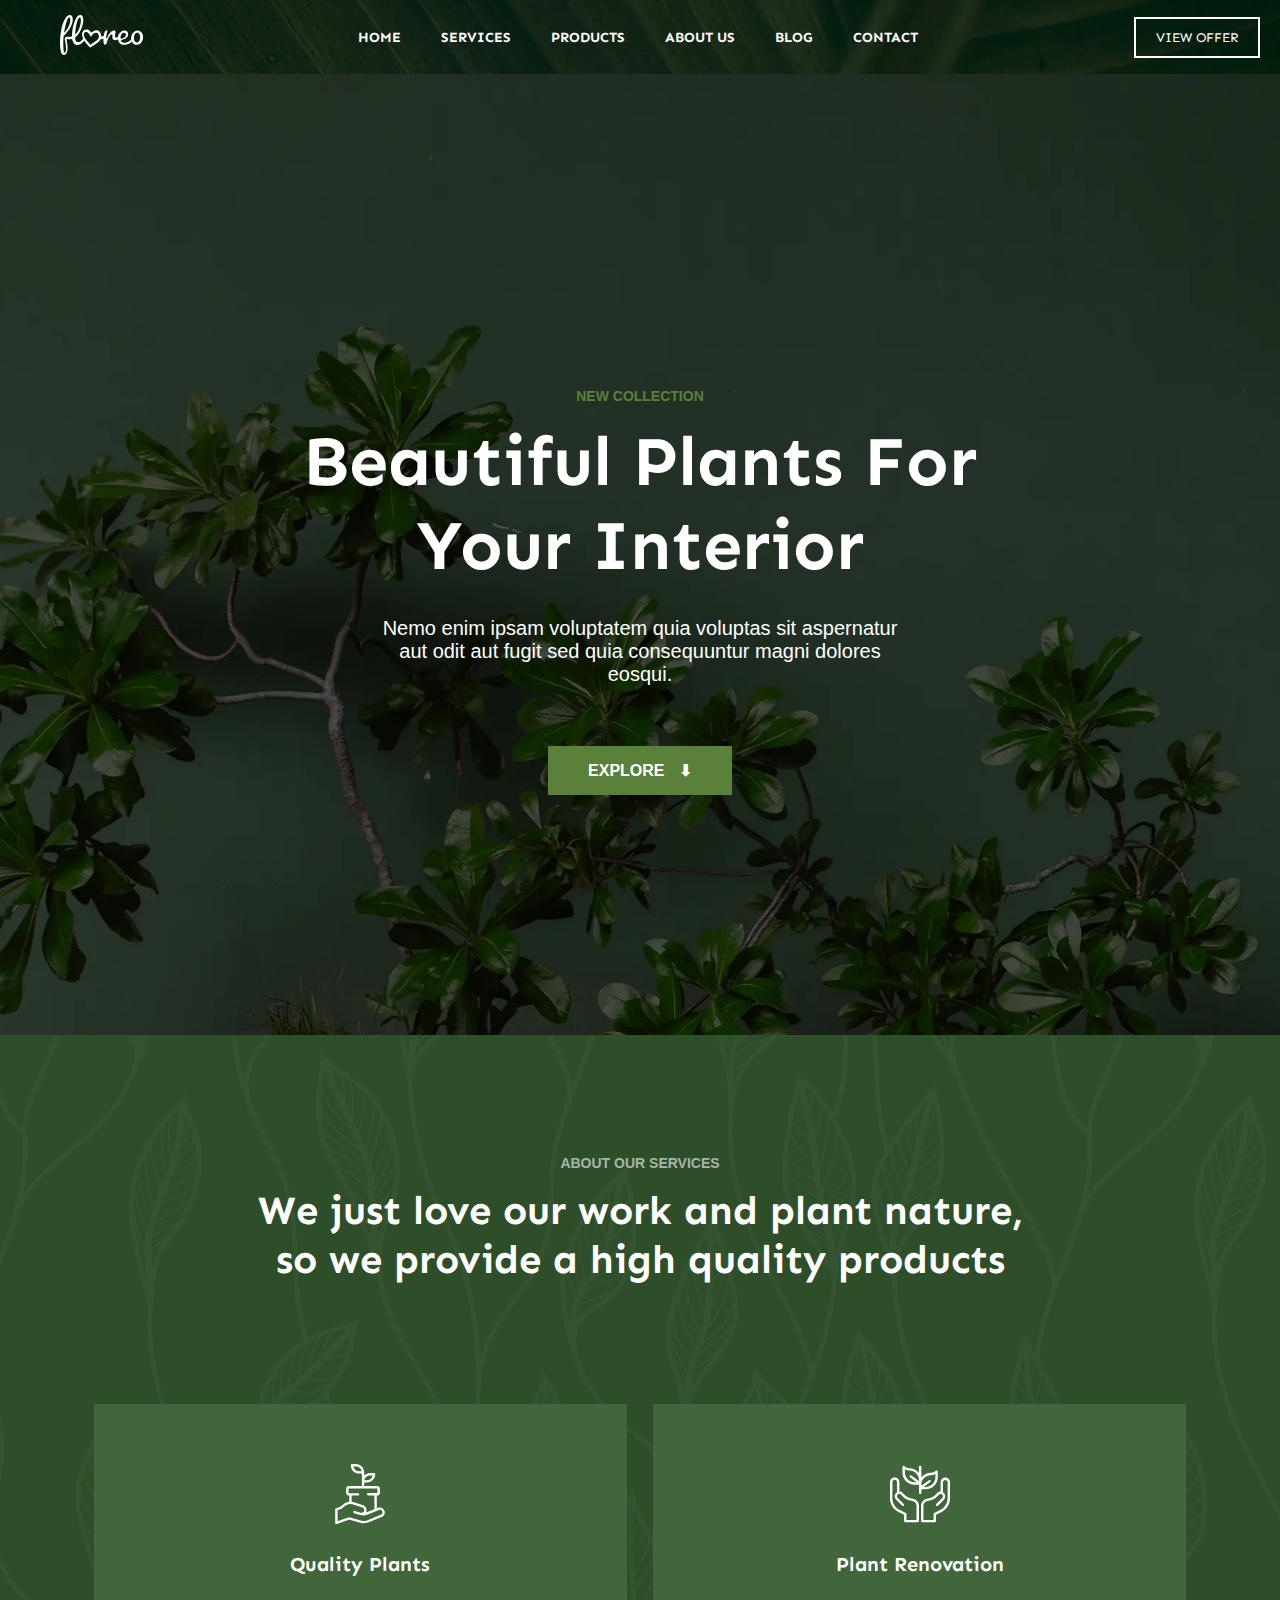
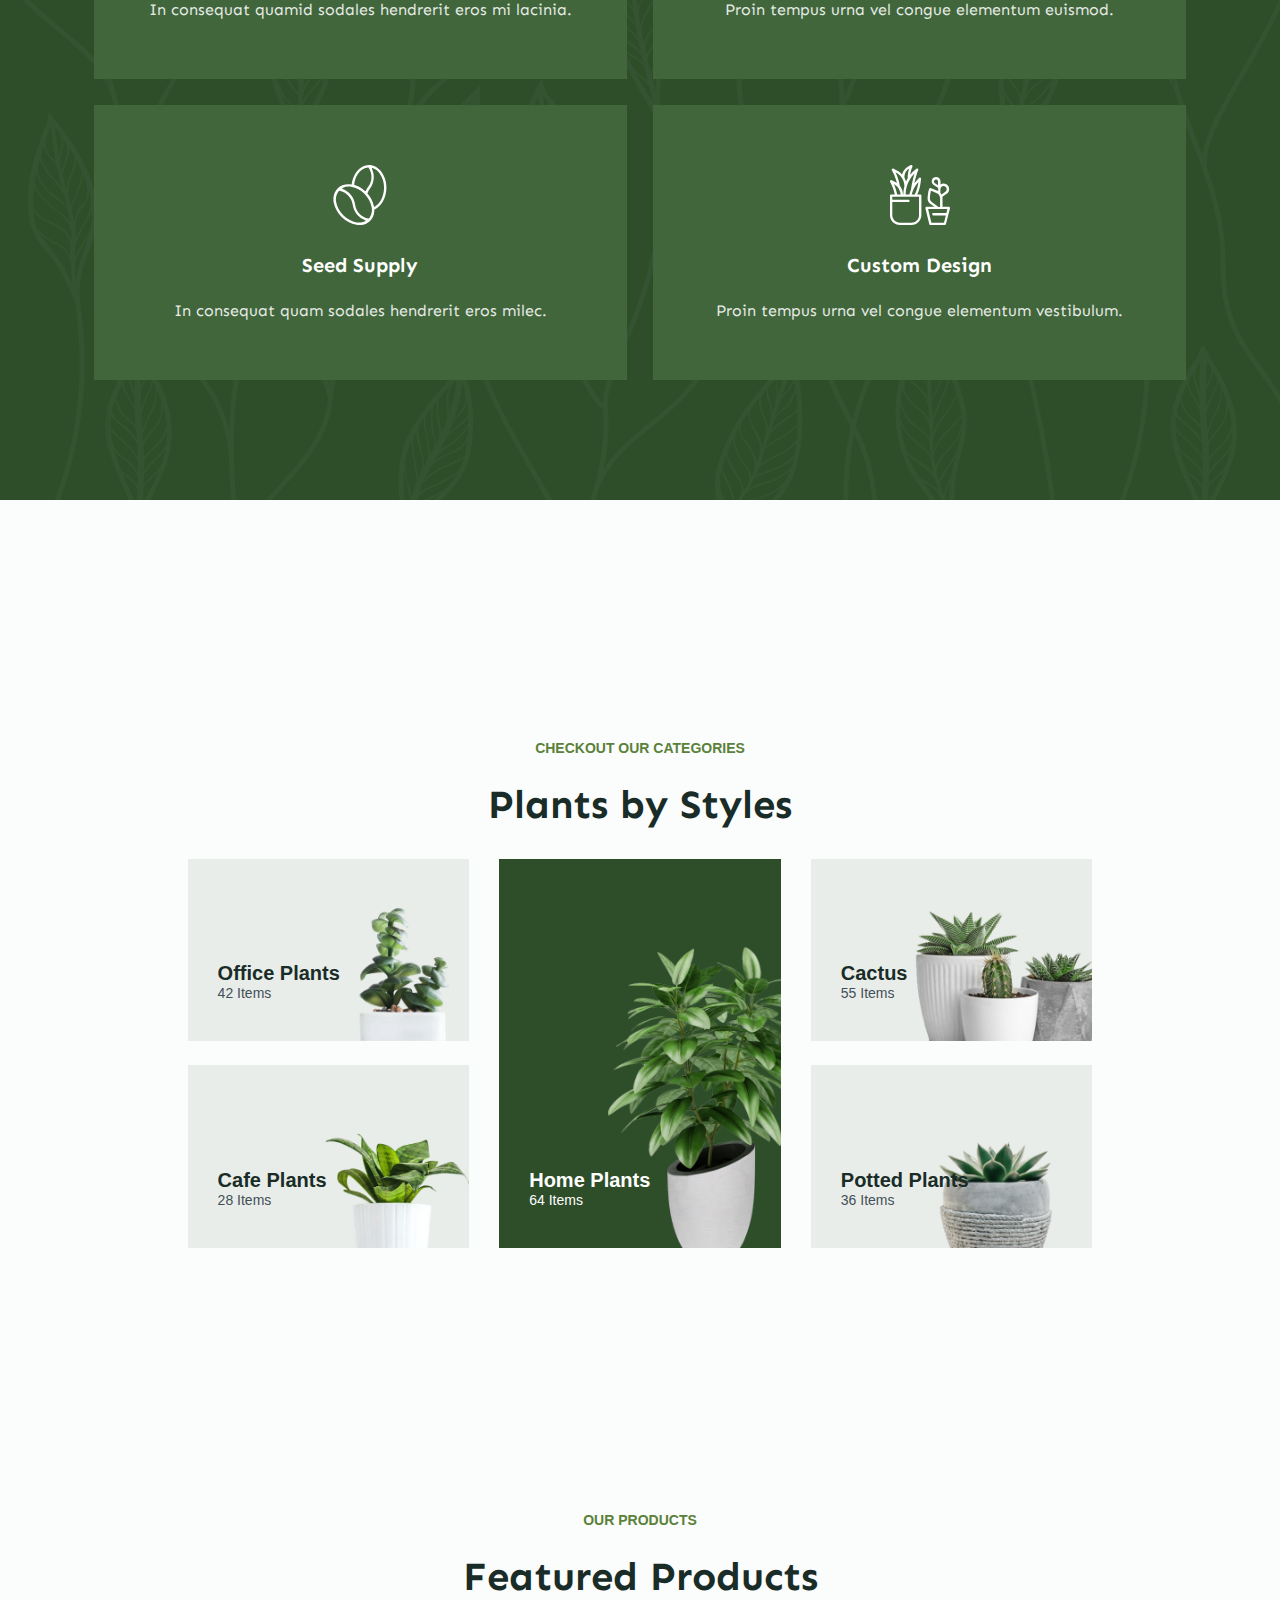
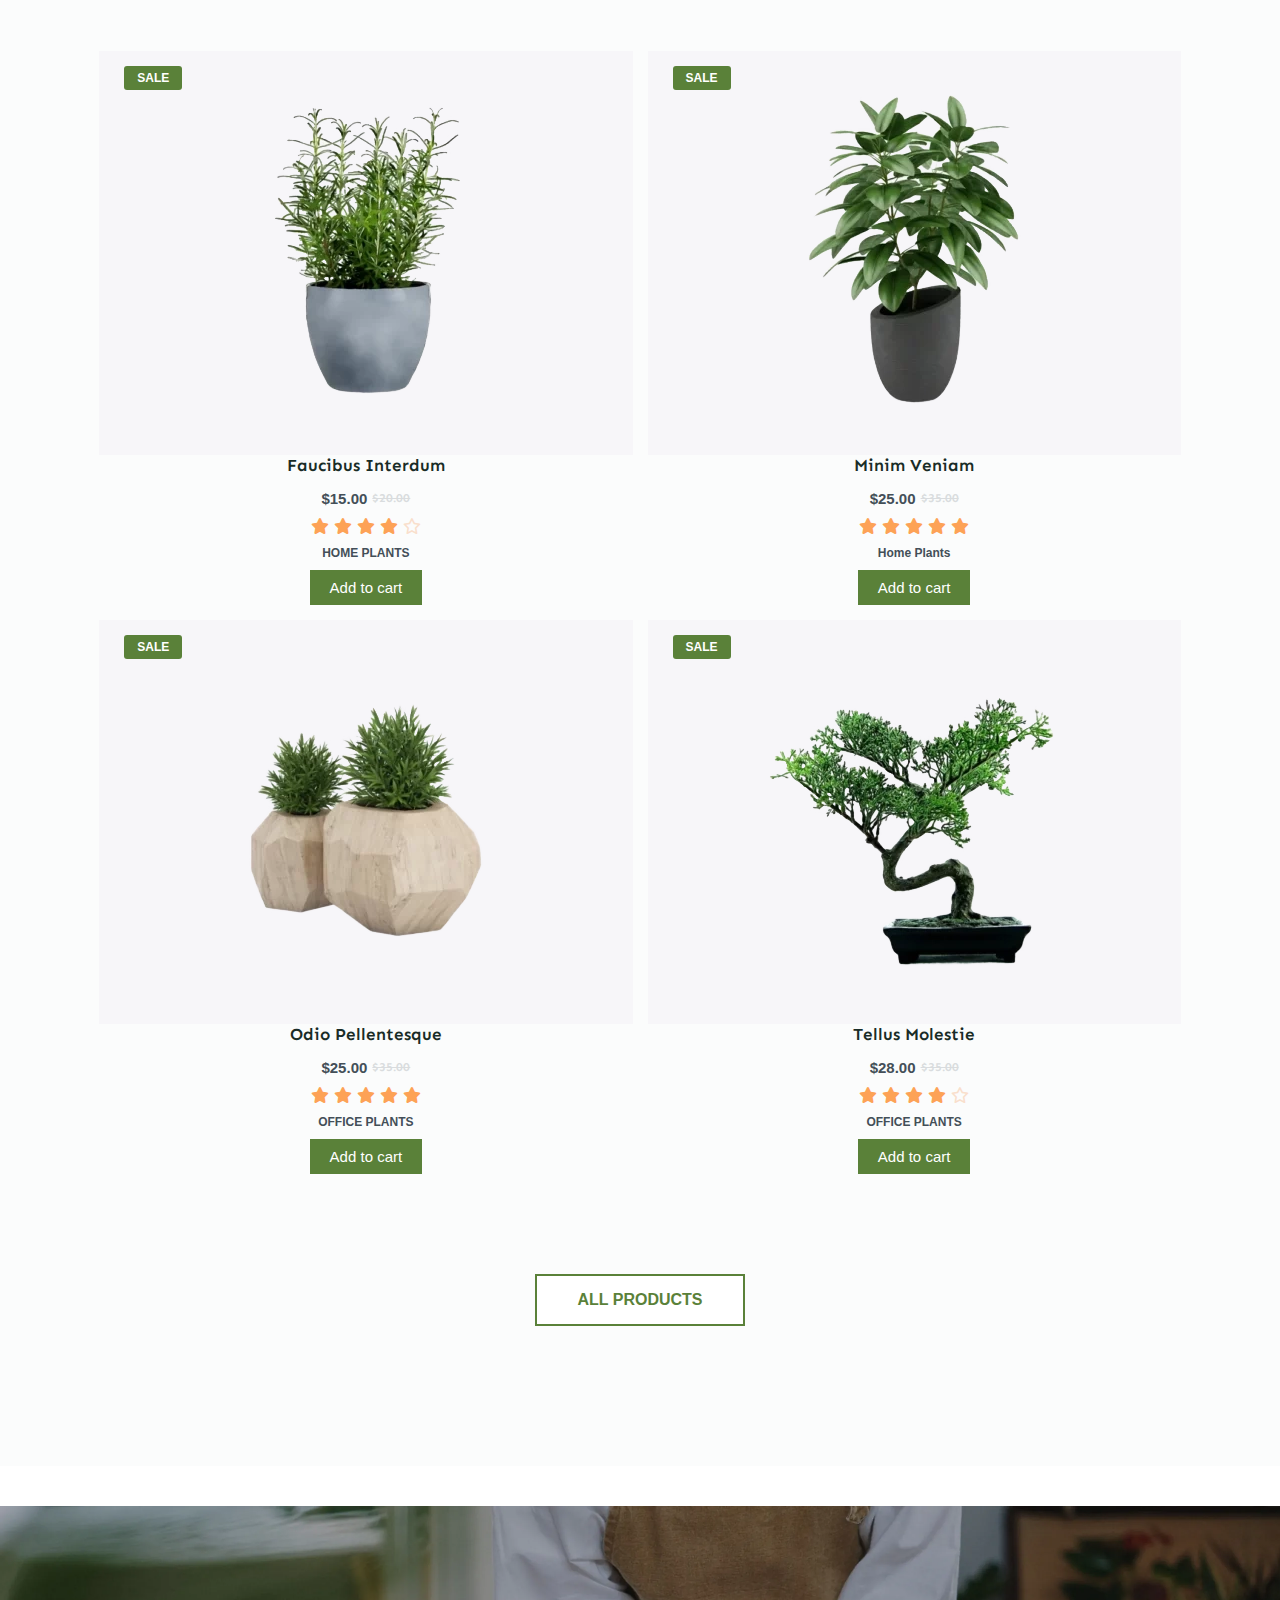
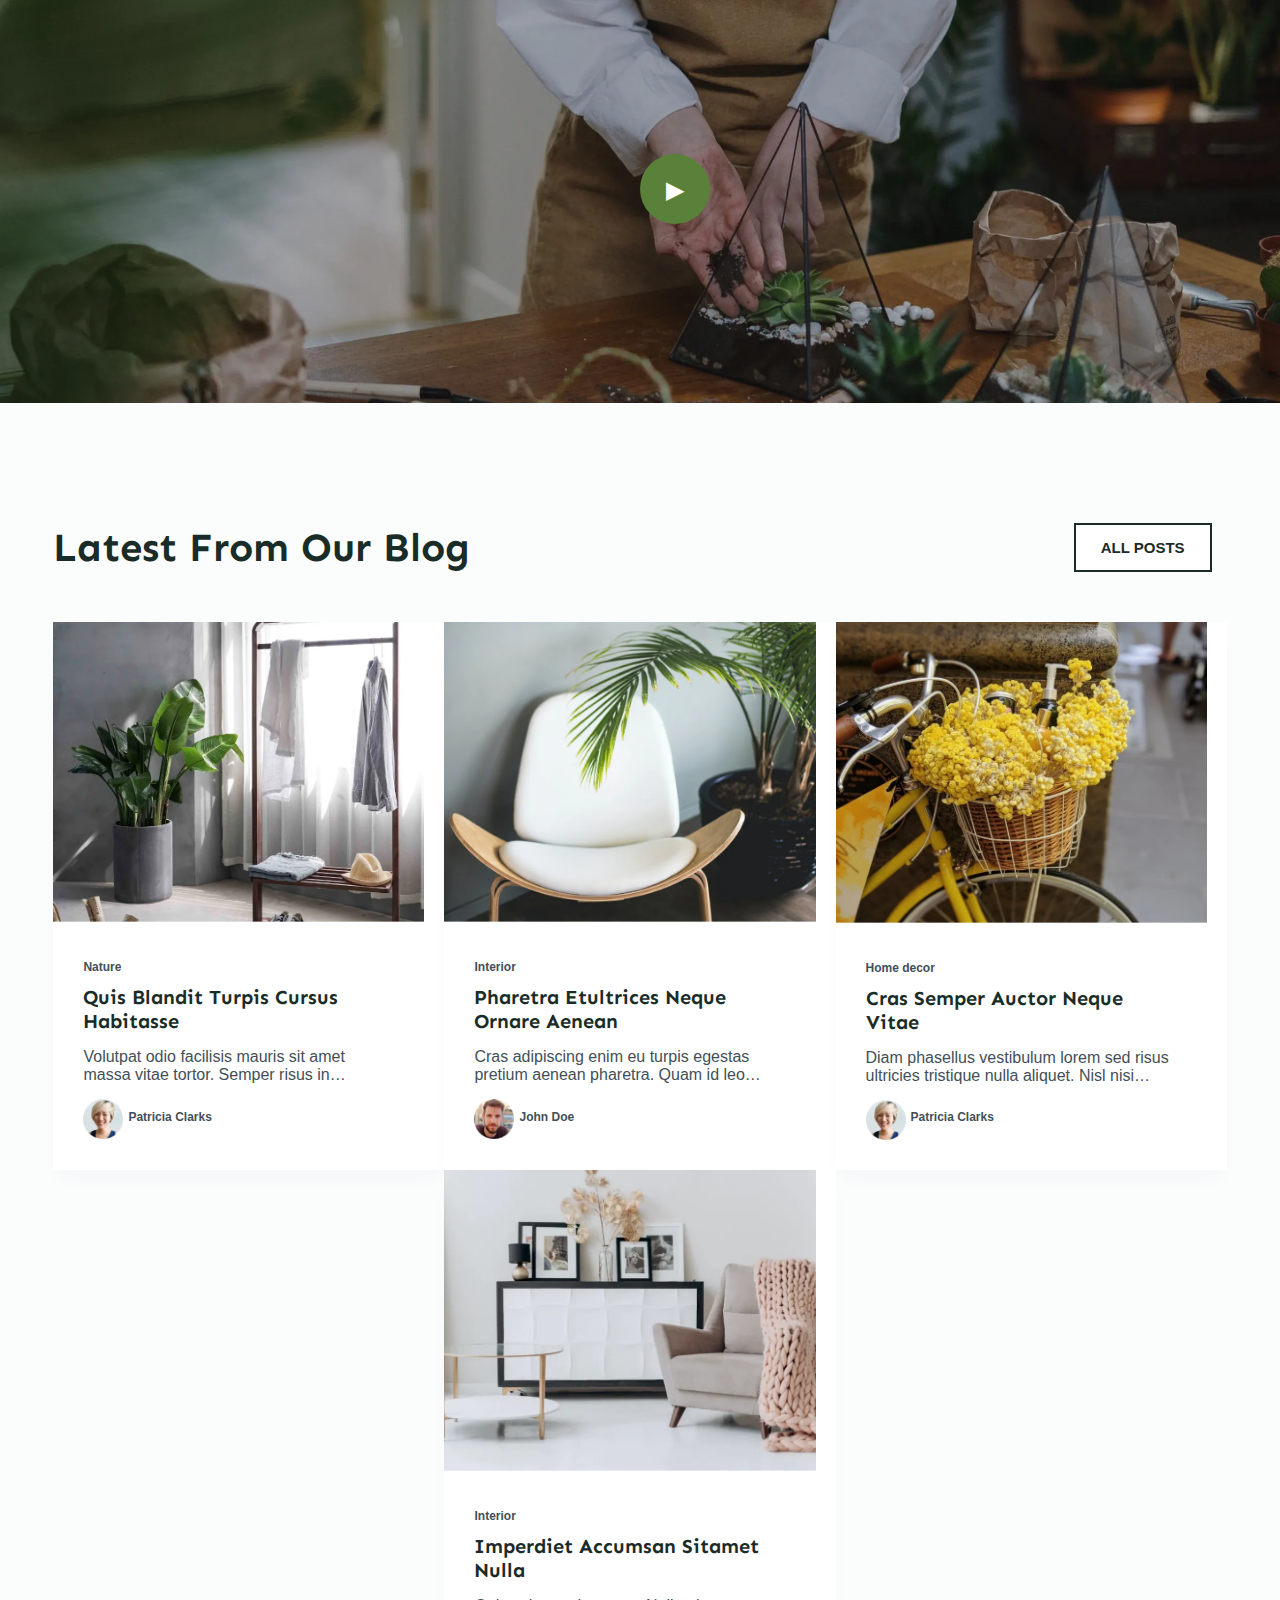
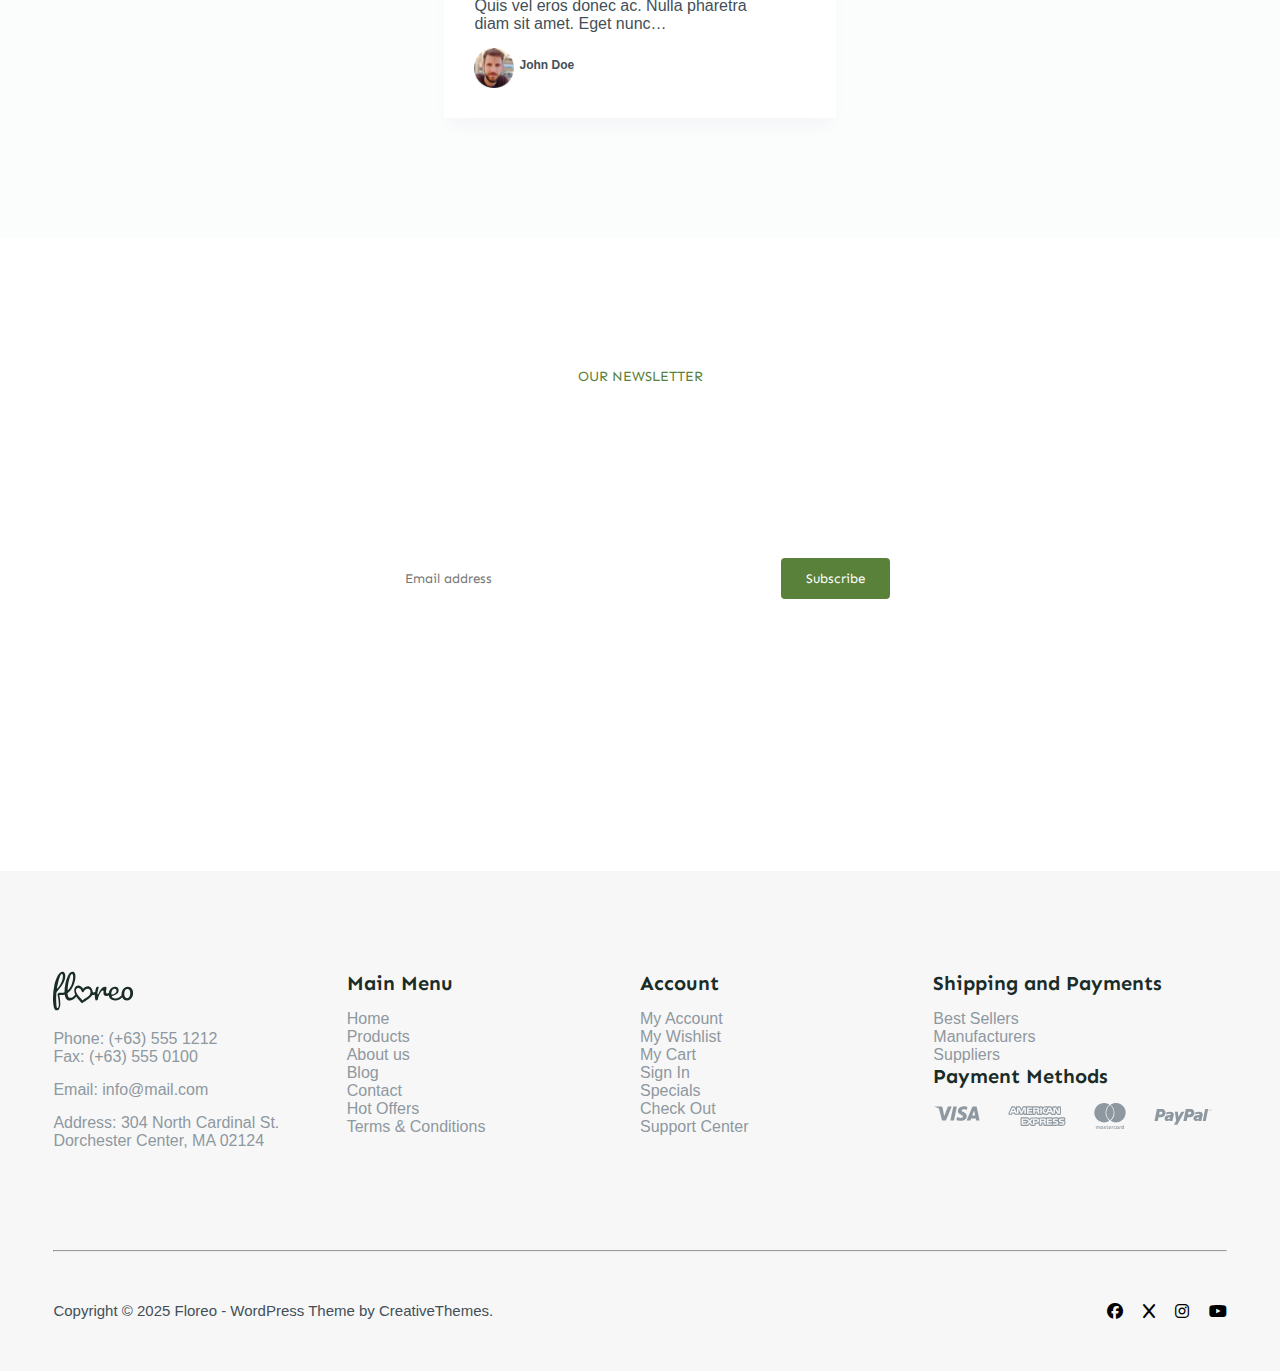
<file: Home/index.html>
<!DOCTYPE html>
<html lang="en">
<head>
    <meta charset="UTF-8">
    <meta name="viewport" content="width=device-width, initial-scale=1.0">
    <title>Floreo</title>
    <link rel="stylesheet" href="styles.css">
    <link rel="stylesheet" href="https://cdnjs.cloudflare.com/ajax/libs/font-awesome/6.7.2/css/all.min.css">
</head>
<body>
    <header id="home-header">
        <!-- Top Social Icons -->
    <div class="headerimg">

        <!-- Navigation Bar -->
        <nav class="navbar">
            <div class="logo">
                <a href="../Home/index.html"><img src="../images/logo_light.svg" alt="Floreo Logo"></a>
            </div>
            
            <div class="menu-toggle">☰</div>
            
            <ul class="nav-links">
                <li class="active"><a href="../Home/index.html">HOME</a></li>
                <li><a href="../Services/Services.html">SERVICES</a></li>
                <li><a href="../Products/products.html">PRODUCTS</a></li>
                <li><a href="../About/about.html">ABOUT US</a></li>
                <li><a href="../Blog/index.html">BLOG</a></li>
                <li><a href="../Contact/index.html">CONTACT</a></li>
            </ul>

            <div class="cta-button">
                <button>VIEW OFFER</button>
            </div>
        </nav>
    </div>
    <!-- end of nav -->
        <div id="home-welcome">
            <p class="collection">NEW COLLECTION</p>
            <h2>Beautiful Plants For 
                <br>Your Interior</h2>
            <p class="description">Nemo enim ipsam voluptatem quia voluptas sit aspernatur <br>aut odit aut fugit sed quia consequuntur magni dolores <br>eosqui.</p>
              <button>EXPLORE <span>⬇</span></button>
    </div>
    </header>
    <div id="home-about-services">
        <p class="description">ABOUT OUR SERVICES</p>
        <h2>We just love our work and plant nature,<br>so we provide a high quality products</h2>
        <div class="cards">
            <div class="card col-2 col-md-5 col-sm-11">
                <img src="../images/hand.svg">
                <h5>Quality Plants</h5>
                <p>In consequat quamid sodales hendrerit eros mi lacinia.</p>
            </div>
            
            <div class="card col-2 col-md-5 col-sm-11">
                <img src="../images/two-hands.svg">
                <h5>Plant Renovation</h5>
                <p>Proin tempus urna vel congue elementum euismod.</p>
            </div>

            <div class="card col-2 col-md-5 col-sm-11">
                <img src="../images/seeds.svg">
                <h5>Seed Supply</h5>
                <p>In consequat quam sodales hendrerit eros milec.</p>
            </div>

            <div class="card col-2 col-md-5 col-sm-11">
                <img src="../images/custom.svg">
                <h5>Custom Design</h5>
                <p>Proin tempus urna vel congue elementum vestibulum.</p>
            </div>
        </div>
    </div>

    <div id="home-categories">
        <p class="title">CHECKOUT OUR CATEGORIES</p>
        <h2>Plants by Styles</h2>
        <div class="cards">
            <div class="col-27 col-sm-11">
            <div class="card">
                <img src="../images/office.webp">
                <div class="category-info">
                    <h3>Office Plants</h3>
                    <p>42 Items</p>
                </div>
            </div>
            <div class="card">
                <img src="../images/cafe.webp">
                <div class="category-info">
                    <h3>Cafe Plants</h3>
                    <p>28 Items</p>
                </div>
            </div>
        </div>
            <div class="card featured col-27 col-sm-11">
                <img src="../images/home.webp">
                <div class="category-info">
                    <h3>Home Plants</h3>
                    <p>64 Items</p>
                </div>
            </div>
            <div class="col-27 col-sm-11">
            <div class="card">
                <img src="../images/cactus.webp">
                <div class="category-info">
                    <h3>Cactus</h3>
                    <p>55 Items</p>
                </div>
            </div>
            <div class="card">
                <img src="../images/potted.webp">
                <div class="category-info">
                    <h3>Potted Plants</h3>
                    <p>36 Items</p>
                </div>
            </div>
        </div>
        </div>
    </div>

    <div id="home-products">
        <p class="title">OUR PRODUCTS</p>
        <h2>Featured Products</h2>
        <div class="products">
            <div class="product col-2 col-md-5 col-sm-11">
                <div class="background"><img src="../images/faucibus.webp"></div>
                <h2>Faucibus Interdum</h2>
                <div class="price">
                    <p id="sale-price">$15.00</p>
                    <p id="original-price"><del>$20.00</del></p>
                </div>
                <div class="stars">
                <i class="fa-solid fa-star"></i>
                <i class="fa-solid fa-star"></i>
                <i class="fa-solid fa-star"></i>
                <i class="fa-solid fa-star"></i>
                <i class="fa-regular fa-star unactive"></i>
            </div>
                <p class="category">HOME PLANTS</p>
                <button>Add to cart</button>
                <span>SALE</span>
            </div>

            <div class="product col-2 col-md-5 col-sm-11">
                <div class="background"><img src="../images/minim.webp"></div>
                <h2>Minim Veniam</h2>
                <div class="price">
                    <p id="sale-price">$25.00</p>
                    <p id="original-price"><del>$35.00</del></p>
                </div>
                <div class="stars">
                <i class="fa-solid fa-star"></i>
                <i class="fa-solid fa-star"></i>
                <i class="fa-solid fa-star"></i>
                <i class="fa-solid fa-star"></i>
                <i class="fa-solid fa-star"></i>
            </div>
                <p class="category">Home Plants</p>
                <button>Add to cart</button>
                <span>SALE</span>
            </div>

            <div class="product col-2 col-md-5 col-sm-11">
               <div class="background"><img src="../images/odio.webp"></div>
                <h2>Odio Pellentesque</h2>
                <div class="price">
                    <p id="sale-price">$25.00</p>
                    <p id="original-price"><del>$35.00</del></p>
                </div>
                <div class="stars">
                <i class="fa-solid fa-star"></i>
                <i class="fa-solid fa-star"></i>
                <i class="fa-solid fa-star"></i>
                <i class="fa-solid fa-star"></i>
                <i class="fa-solid fa-star"></i>
            </div>
                <p class="category">OFFICE PLANTS</p>
                <button>Add to cart</button>
                <span>SALE</span>
            </div>

            <div class="product col-2 col-md-5 col-sm-11">
               <div class="background"> <img src="../images/tellus.webp"></div>
                <h2>Tellus Molestie</h2>
                <div class="price">
                    <p id="sale-price">$28.00</p>
                    <p id="original-price"><del>$35.00</del></p>
                </div>
                <div class="stars">
                <i class="fa-solid fa-star"></i>
                <i class="fa-solid fa-star"></i>
                <i class="fa-solid fa-star"></i>
                <i class="fa-solid fa-star"></i>
                <i class="fa-regular fa-star unactive"></i>
            </div>
                <p class="category">OFFICE PLANTS</p>
                <button>Add to cart</button>
                <span>SALE</span>
            </div>
        </div> 
        <button class="all-products-button">ALL PRODUCTS</button>
    </div>
    <div class="video-container">
        <img src="../images/video-image.webp" class="video-image">
        <button class="play-button">▶</button>
    </div>
    <div id="videoPopup">
        <div class="popup-content">
            <span class="close">&times;</span>
            <iframe id="youtube-player" width="560" height="315" src="https://www.youtube.com/embed/9ixTQzS1-Bs?si=TdmTbrMzKlTl1_34" title="YouTube video player" frameborder="0" allow="accelerometer; autoplay; clipboard-write; encrypted-media; gyroscope; picture-in-picture; web-share" referrerpolicy="strict-origin-when-cross-origin" allowfullscreen></iframe>
        </div>
    </div>
    <div id="home-blog">
        <div class="blog-header col-8 col-md-11">
            <h2 class="title">Latest From Our Blog</h2>
            <button>ALL POSTS</button>
        </div>
        <div class="blogs col-8 col-md-11">
            <div class="blog col-3 col-md-4 col-sm-11">
                <div class="blog-card-image"><img src="../images/blog1.webp"></div>
                <div class="blog-card-content">
                    <span>Nature</span>
                    <h2>Quis Blandit Turpis Cursus Habitasse</h2>
                    <p>Volutpat odio facilisis mauris sit amet massa vitae tortor. Semper risus in…</p>
                    <dir class="blog-author">
                        <img src="../images/author2.webp">
                        <span>Patricia Clarks</span>
                    </dir>
                </div>
            </div>

            <div class="blog col-3 col-md-4 col-sm-11">
                <div class="blog-card-image"><img src="../images/blog2.webp"></div>
                <div class="blog-card-content">
                    <span>Interior</span>
                    <h2>Pharetra Etultrices Neque Ornare Aenean</h2>
                    <p>Cras adipiscing enim eu turpis egestas pretium aenean pharetra. Quam id leo…</p>
                    <dir class="blog-author">
                        <img src="../images/author1.webp">
                        <span>John Doe</span>
                    </dir>
                </div>
            </div>

            <div class="blog col-3 col-md-4 col-sm-11">
                <div class="blog-card-image"><img src="../images/blog3.webp"></div>
                <div class="blog-card-content">
                    <span>Home decor</span>
                    <h2>Cras Semper Auctor Neque Vitae</h2>
                    <p>Diam phasellus vestibulum lorem sed risus ultricies tristique nulla aliquet. Nisl nisi…</p>
                    <dir class="blog-author">
                        <img src="../images/author2.webp">
                        <span>Patricia Clarks</span>
                    </dir>
                </div>
            </div>

            <div class="blog col-3 col-md-4 col-sm-11">
                <div class="blog-card-image"><img src="../images/blog4.webp"></div>
                <div class="blog-card-content">
                    <span>Interior</span>
                    <h2>Imperdiet Accumsan Sitamet Nulla</h2>
                    <p>Quis vel eros donec ac. Nulla pharetra diam sit amet. Eget nunc…</p>
                    <dir class="blog-author">
                        <img src="../images/author1.webp">
                        <span>John Doe</span>
                    </dir>
                </div>
            </div>
        </div>
    </div>
    
    <div class="newsletter-section">
        <div class="newsletter-content col-8 col-md-11">
            <span class="subtitle">OUR NEWSLETTER</span>
            <h2>Enter your email address to be updated with fresh news</h2>
            <p>Receive emails updates and hot offers</p>
            <form class="newsletter-form">
                <input type="email" placeholder="Email address">
                <button type="submit">Subscribe</button>
            </form>
        </div>
    </div>

    <footer>
        <div class="container col-8 col-md-11">
        <div class="upper-footer">
            <div class="footer-first col-3 col-md-5 col-sm-11">
                <img src="../images/logo_light_dark.svg">
                <ul>
                    <li>Phone: (+63) 555 1212</li>
                    <li>Fax: (+63) 555 0100</li>
                    <li class="item">Email: info@mail.com</li>
                    <li>Address: 304 North Cardinal St.</li>
                    <li>Dorchester Center, MA 02124</li>
                </ul>
            </div>

            <div class="col-3 col-md-5 col-sm-11">
                <h4>Main Menu</h4>
                <ul>
                    <li>Home</li>
                    <li>Products</li>
                    <li>About us</li>
                    <li>Blog</li>
                    <li>Contact</li>
                    <li>Hot Offers</li>
                    <li>Terms & Conditions</li>
                </ul>
            </div>

            <div class="col-3 col-md-5 col-sm-11">
                <h4>Account</h4>
                <ul>
                    <li>My Account</li>
                    <li>My Wishlist</li>
                    <li>My Cart</li>
                    <li>Sign In</li>
                    <li>Specials</li>
                    <li>Check Out</li>
                    <li>Support Center</li>
                </ul>
            </div>

            <div class="col-3 col-md-5 col-sm-11">
                <h4>Shipping and Payments</h4>
                <ul>
                    <li>Best Sellers</li>
                    <li>Manufacturers</li>
                    <li>Suppliers</li>
                </ul>
                <h4>Payment Methods</h4>
                <img src="../images/payment-icons.svg" class="payment-image">
            </div>
        </div>
        <hr>
        <div class="lower-footer">
            <p>Copyright © 2025 Floreo - WordPress Theme by CreativeThemes.</p>
            <div class="social">
            <i class="fa-brands fa-facebook"></i>
            <i class="fa-solid fa-x"></i>
            <i class="fa-brands fa-instagram"></i>
            <i class="fa-brands fa-youtube"></i>
        </div>
        </div>
        </div>
    </footer>
    <script src="script.js"> </script>
</body>
</html>
</file>
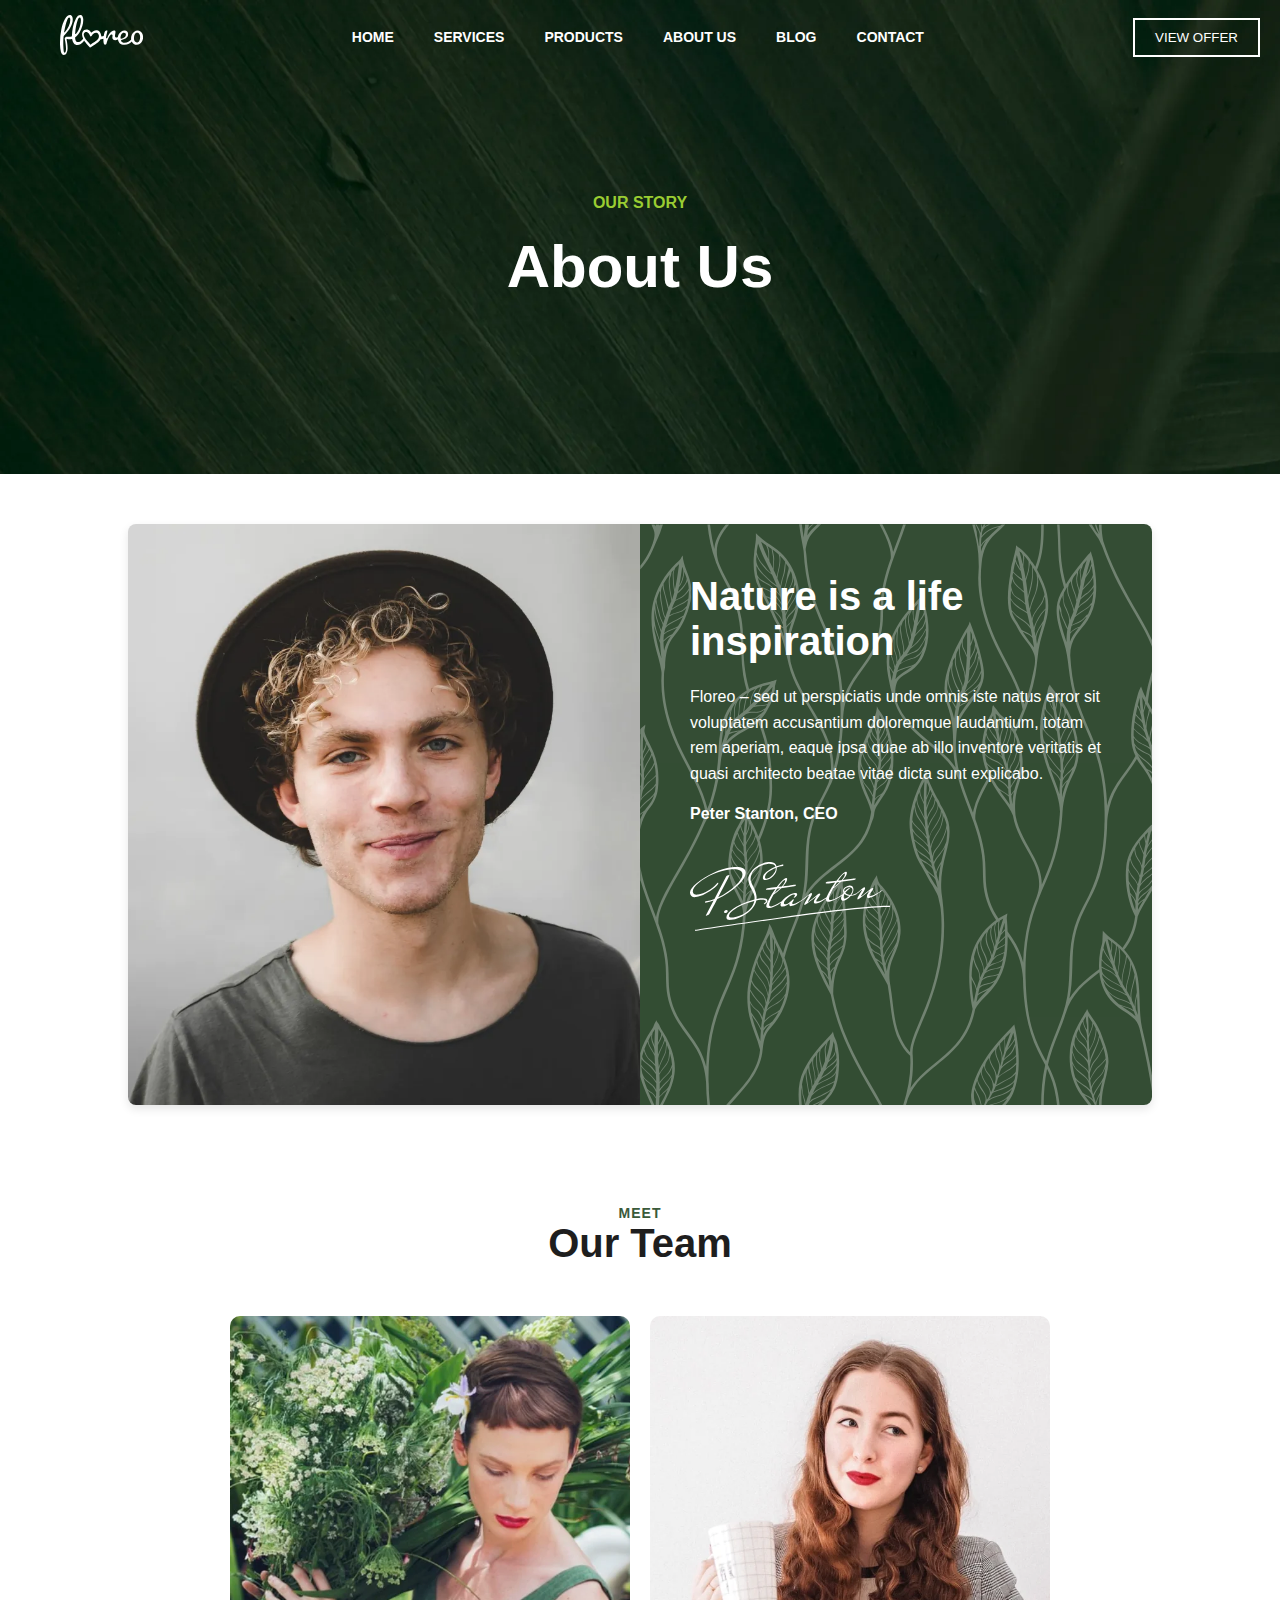
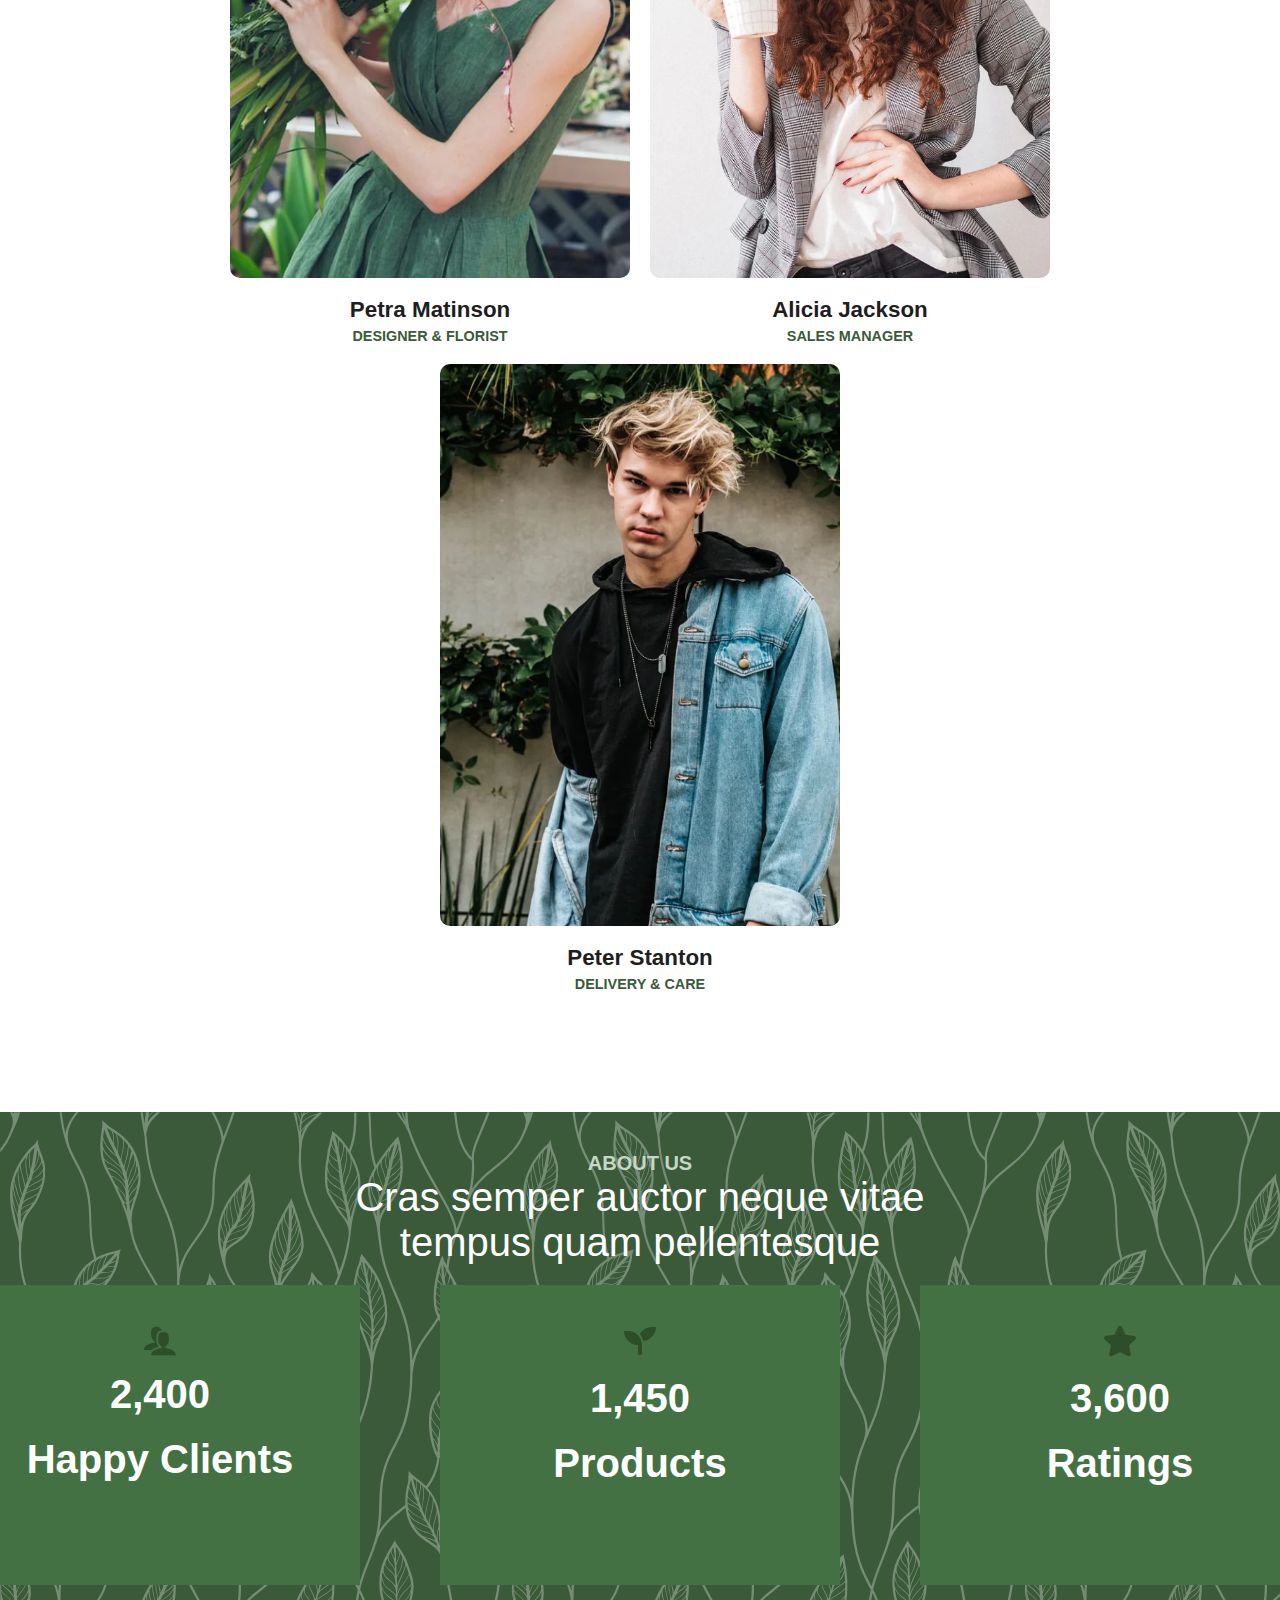
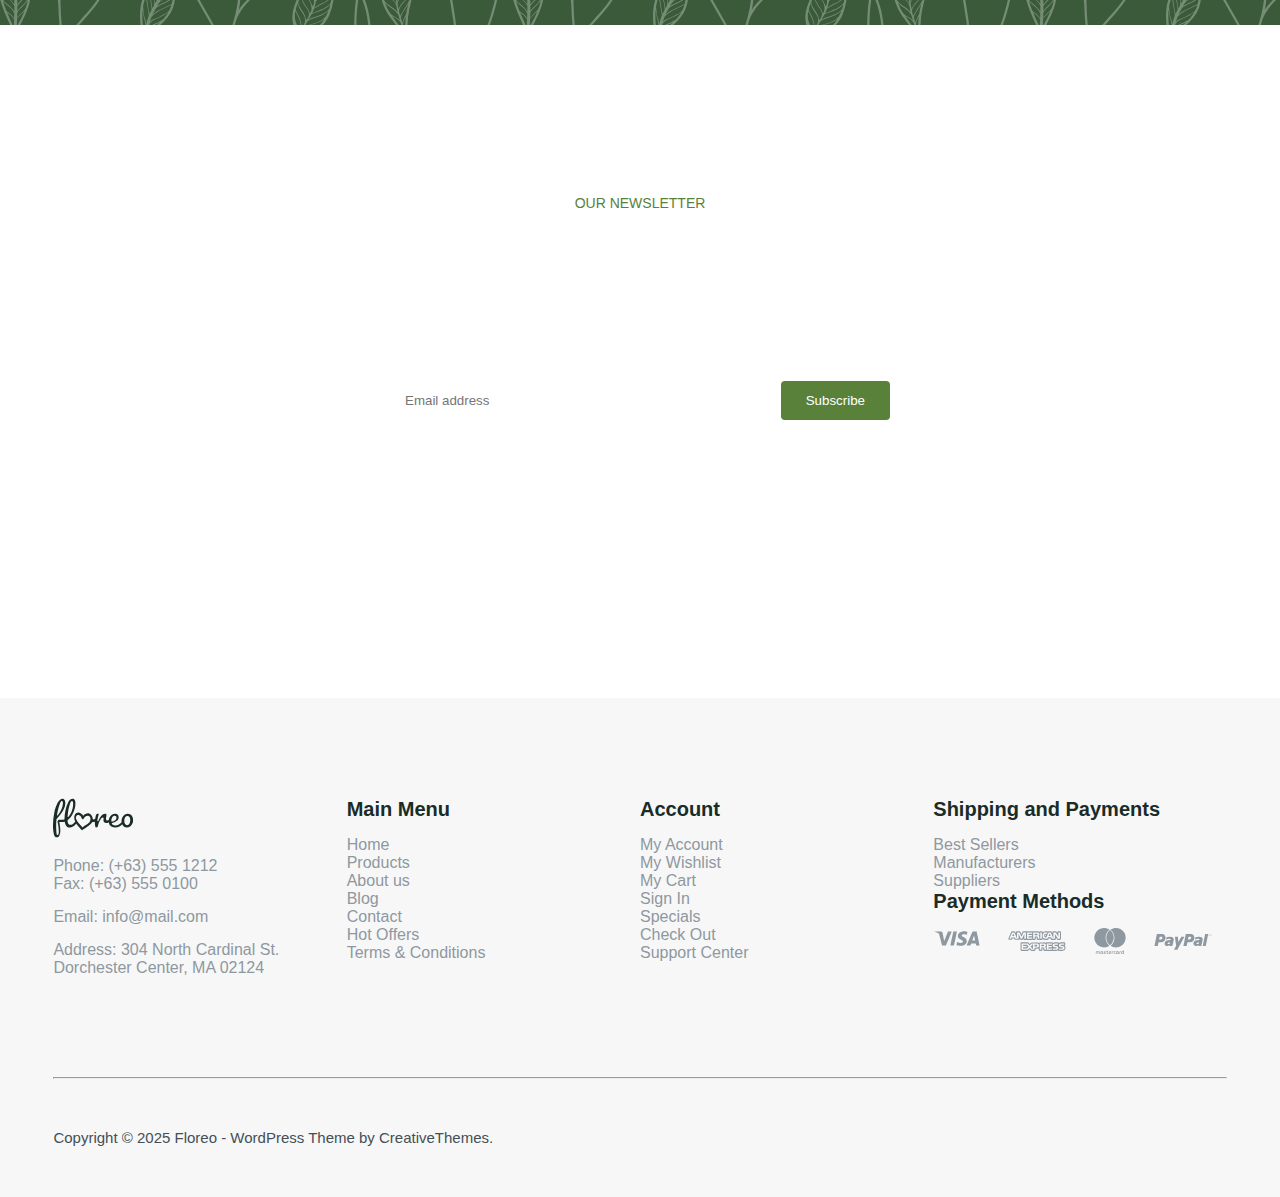
<file: About/about.html>
<!DOCTYPE html>
<html lang="en">
<head>
    <meta charset="UTF-8">
    <meta name="viewport" content="width=device-width, initial-scale=1.0">
    <title>Floreo - About Us</title>
    <link rel="stylesheet" href="styles.css">
</head>
<body>

    <!-- Top Social Icons -->
    <div class="headerimg">

        <!-- Navigation Bar -->
        <nav class="navbar">
            <div class="logo">
                <a href="index.html"><img src="../images/logo_light.svg" alt="Floreo Logo"></a>
            </div>
            
            <div class="menu-toggle">☰</div>
            
            <ul class="nav-links">
                <li><a href="../Home/index.html">HOME</a></li>
                <li><a href="../Services/Services.html">SERVICES</a></li>
                <li><a href="../Products/products.html">PRODUCTS</a></li>
                <li class="active"><a href="../About/about.html">ABOUT US</a></li>
                <li><a href="../Blog/index.html">BLOG</a></li>
                <li><a href="../Contact/index.html">CONTACT</a></li>
            </ul>

            <div class="cta-button">
                <button>VIEW OFFER</button>
            </div>
        </nav>

        <!-- Hero Section -->
        <section class="hero">
            <h4 style="color: yellowgreen;">OUR STORY</h4>
            <h1>About Us</h1>
        </section>
    </div>

        <section class="inspiration-section">
            <div class="image-container">
                <img src="../images/person.webp" alt="Person">
            </div>
            <div class="text-container">
                <h2>Nature is a life<br>inspiration</h2>
                <p>
                    Floreo – sed ut perspiciatis unde omnis iste natus error sit voluptatem accusantium 
                    doloremque laudantium, totam rem aperiam, eaque ipsa quae ab illo inventore 
                    veritatis et quasi architecto beatae vitae dicta sunt explicabo.
                </p>
                <p class="ceo-name"><strong>Peter Stanton, CEO</strong></p>
                <div class="signature"><img src="../images/signature.svg" alt=""></div>
            </div>
        </section>
        <section class="team-section">
            <h3 class="team-subtitle">MEET</h3>
            <h2 class="team-title">Our Team</h2>
            
            <div class="team-container">
                <div class="team-member">
                    <img src="../images/petra.webp" alt="Petra Matinson">
                    <h3>Petra Matinson</h3>
                    <p class="role">DESIGNER & FLORIST</p>
                </div>
                <div class="team-member">
                    <img src="../images/alicia.webp" alt="Alicia Jackson">
                    <h3>Alicia Jackson</h3>
                    <p class="role">SALES MANAGER</p>
                </div>
                <div class="team-member">
                    <img src="../images/peter.webp" alt="Peter Stanton">
                    <h3>Peter Stanton</h3>
                    <p class="role">DELIVERY & CARE</p>
                </div>
            </div>
        </section>
        <section class="stats">
            <h2>ABOUT US</h2>
            <div style="width: 600px; align-self: center;">Cras semper auctor neque vitae tempus quam pellentesque</div>
            <div class="about-grid">
                <div class="cell">
                    <img src="../images/person.svg" alt="">
                    <div>2,400</div>
                    <div>Happy Clients</div>
                </div>
                <div class="cell">
                    <img src="../images/leaf.svg" alt="">
                    <div>1,450</div>
                    <div>Products</div>
                </div>
                <div class="cell">
                    <img src="../images/star.svg" alt="">
                    <div>3,600</div>
                    <div>Ratings</div>
                </div>
            </div>
        </section>
        <section>
            <div class="newsletter-section">
                <div class="newsletter-content col-8 col-md-11">
                    <span class="subtitle">OUR NEWSLETTER</span>
                    <h2>Enter your email address to be updated with fresh news</h2>
                    <p>Receive emails updates and hot offers</p>
                    <form class="newsletter-form">
                        <input type="email" placeholder="Email address">
                        <button type="submit">Subscribe</button>
                    </form>
                </div>
            </div>
        </section>
        <section>
            <footer>
                <div class="container col-8 col-md-11">
                <div class="upper-footer">
                    <div class="footer-first col-3 col-md-5 col-sm-11">
                        <img src="../images/logo_light_dark.svg">
                        <ul>
                            <li>Phone: (+63) 555 1212</li>
                            <li>Fax: (+63) 555 0100</li>
                            <li class="item">Email: info@mail.com</li>
                            <li>Address: 304 North Cardinal St.</li>
                            <li>Dorchester Center, MA 02124</li>
                        </ul>
                    </div>
        
                    <div class="col-3 col-md-5 col-sm-11">
                        <h4>Main Menu</h4>
                        <ul>
                            <li>Home</li>
                            <li>Products</li>
                            <li>About us</li>
                            <li>Blog</li>
                            <li>Contact</li>
                            <li>Hot Offers</li>
                            <li>Terms & Conditions</li>
                        </ul>
                    </div>
        
                    <div class="col-3 col-md-5 col-sm-11">
                        <h4>Account</h4>
                        <ul>
                            <li>My Account</li>
                            <li>My Wishlist</li>
                            <li>My Cart</li>
                            <li>Sign In</li>
                            <li>Specials</li>
                            <li>Check Out</li>
                            <li>Support Center</li>
                        </ul>
                    </div>
        
                    <div class="col-3 col-md-5 col-sm-11">
                        <h4>Shipping and Payments</h4>
                        <ul>
                            <li>Best Sellers</li>
                            <li>Manufacturers</li>
                            <li>Suppliers</li>
                        </ul>
                        <h4>Payment Methods</h4>
                        <img src="../images/payment-icons.svg" class="payment-image">
                    </div>
                </div>
                <hr>
                <div class="lower-footer">
                    <p>Copyright © 2025 Floreo - WordPress Theme by CreativeThemes.</p>
                    <div class="social">
                    <i class="fa-brands fa-facebook"></i>
                    <i class="fa-solid fa-x"></i>
                    <i class="fa-brands fa-instagram"></i>
                    <i class="fa-brands fa-youtube"></i>
                </div>
                </div>
                </div>
            </footer>
        </section>


    <script>
        // JavaScript for responsive menu
        const menuToggle = document.querySelector(".menu-toggle");
        const navLinks = document.querySelector(".nav-links");

        menuToggle.addEventListener("click", () => {
            navLinks.classList.toggle("active");
        });
    </script>

</body>
</html>
</file>
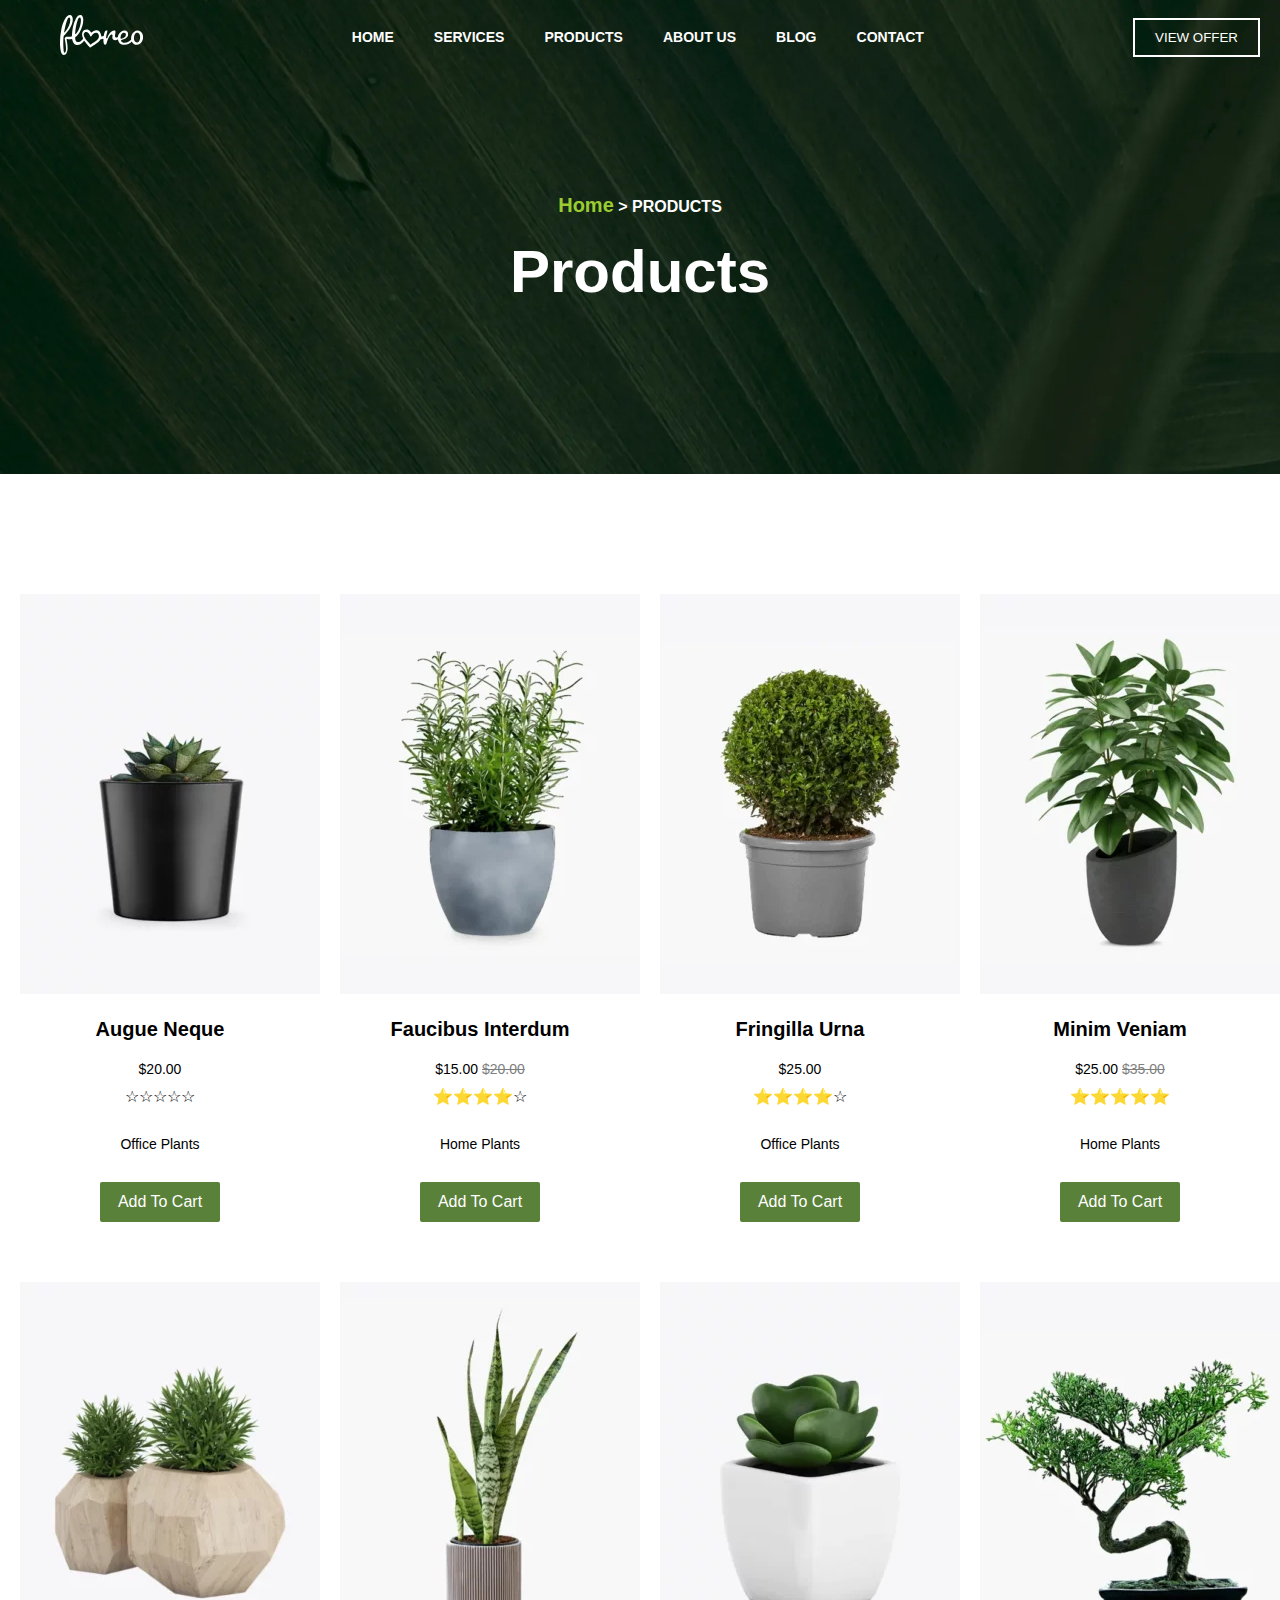
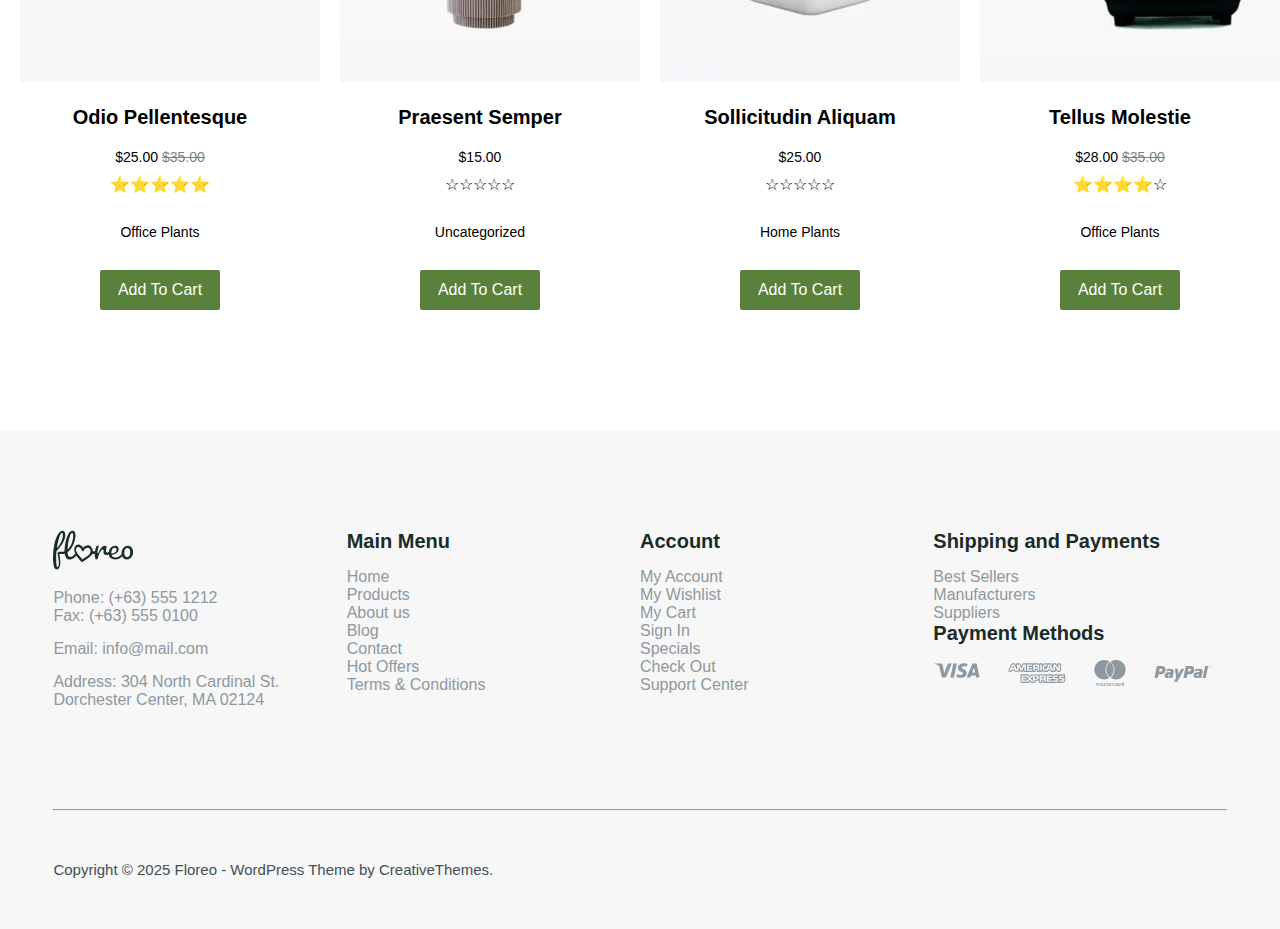
<file: Products/products.html>
<!DOCTYPE html>
<html lang="en">
<head>
    <meta charset="UTF-8">
    <meta name="viewport" content="width=device-width, initial-scale=1.0">
    <title>Floreo - Products</title>
    <link rel="stylesheet" href="styles.css">
</head>
<body>

    <!-- Top Social Icons -->
    <div class="headerimg">

        <!-- Navigation Bar -->
        <nav class="navbar">
            <div class="logo">
                <a href="index.html"><img src="../images/logo_light.svg" alt="Floreo Logo"></a>
            </div>
            
            <div class="menu-toggle">☰</div>
            
            <ul class="nav-links">
                <li><a href="../Home/index.html">HOME</a></li>
                <li><a href="../Services/Services.html">SERVICES</a></li>
                <li><a href="../Products/products.html">PRODUCTS</a></li>
                <li class="active"><a href="../About/about.html">ABOUT US</a></li>
                <li><a href="../Blog/index.html">BLOG</a></li>
                <li><a href="../Contact/index.html">CONTACT</a></li>
            </ul>

            <div class="cta-button">
                <button>VIEW OFFER</button>
            </div>
        </nav>

        <!-- Hero Section -->
        <section class="hero">
            <h4><a href="../Home/index.html" style="font-size: 20px;">Home</a> > PRODUCTS</h4>
            <h1>Products</h1>
        </section>
    </div>
    <section>
        <div class="products">
            <div class="product_cell">
                <img src="../images/1.webp" alt="">
                <div class="textbold">Augue Neque</div>
                <div class="text">$20.00</div>
                <div class="rating">☆☆☆☆☆</div>
                <div class="text">Office Plants</div>
                <button>Add To Cart</button>
            </div>
            <div class="product_cell">
                <img src="../images/2.webp" alt="">
                <div class="textbold">Faucibus Interdum</div>
                <div class="text">$15.00 <span class="discount"> $20.00</span></div>
                <div class="rating">⭐⭐⭐⭐☆</div>
                <div class="text">Home Plants</div>
                <button>Add To Cart</button>
            </div>
            <div class="product_cell">
                <img src="../images/3.webp" alt="">
                <div class="textbold">Fringilla Urna</div>
                <div class="text">$25.00</div>
                <div class="rating">⭐⭐⭐⭐☆</div>
                <div class="text">Office Plants</div>
                <button>Add To Cart</button>
            </div>
            <div class="product_cell">
                <img src="../images/4.webp" alt="">
                <div class="textbold">Minim Veniam</div>
                <div class="text">$25.00 <span class="discount"> $35.00</span></div>
                <div class="rating">⭐⭐⭐⭐⭐</div>
                <div class="text">Home Plants</div>
                <button>Add To Cart</button>
            </div>
            <div class="product_cell">
                <img src="../images/5.webp" alt="">
                <div class="textbold">Odio Pellentesque</div>
                <div class="text">$25.00 <span class="discount"> $35.00</span></div>
                <div class="rating">⭐⭐⭐⭐⭐</div>
                <div class="text">Office Plants</div>
                <button>Add To Cart</button>
            </div>
            <div class="product_cell">
                <img src="../images/6.webp" alt="">
                <div class="textbold">Praesent Semper</div>
                <div class="text">$15.00</div>
                <div class="rating">☆☆☆☆☆</div>
                <div class="text">Uncategorized</div>
                <button>Add To Cart</button>
            </div>
            <div class="product_cell">
                <img src="../images/7.webp" alt="">
                <div class="textbold">Sollicitudin Aliquam</div>
                <div class="text">$25.00</div>
                <div class="rating">☆☆☆☆☆</div>
                <div class="text">Home Plants</div>
                <button>Add To Cart</button>
            </div>
            <div class="product_cell">
                <img src="../images/8.webp" alt="">
                <div class="textbold">Tellus Molestie</div>
                <div class="text">$28.00 <span class="discount"> $35.00</span></div>
                <div class="rating">⭐⭐⭐⭐☆</div>
                <div class="text">Office Plants</div>
                <button class="cartbtn">Add To Cart</button>
            </div>
        </div>
    </section>
    <section>
        <footer>
            <div class="container col-8 col-md-11">
            <div class="upper-footer">
                <div class="footer-first col-3 col-md-5 col-sm-11">
                    <img src="../images/logo_light_dark.svg">
                    <ul>
                        <li>Phone: (+63) 555 1212</li>
                        <li>Fax: (+63) 555 0100</li>
                        <li class="item">Email: info@mail.com</li>
                        <li>Address: 304 North Cardinal St.</li>
                        <li>Dorchester Center, MA 02124</li>
                    </ul>
                </div>
    
                <div class="col-3 col-md-5 col-sm-11">
                    <h4>Main Menu</h4>
                    <ul>
                        <li>Home</li>
                        <li>Products</li>
                        <li>About us</li>
                        <li>Blog</li>
                        <li>Contact</li>
                        <li>Hot Offers</li>
                        <li>Terms & Conditions</li>
                    </ul>
                </div>
    
                <div class="col-3 col-md-5 col-sm-11">
                    <h4>Account</h4>
                    <ul>
                        <li>My Account</li>
                        <li>My Wishlist</li>
                        <li>My Cart</li>
                        <li>Sign In</li>
                        <li>Specials</li>
                        <li>Check Out</li>
                        <li>Support Center</li>
                    </ul>
                </div>
    
                <div class="col-3 col-md-5 col-sm-11">
                    <h4>Shipping and Payments</h4>
                    <ul>
                        <li>Best Sellers</li>
                        <li>Manufacturers</li>
                        <li>Suppliers</li>
                    </ul>
                    <h4>Payment Methods</h4>
                    <img src="../images/payment-icons.svg" class="payment-image">
                </div>
            </div>
            <hr>
            <div class="lower-footer">
                <p>Copyright © 2025 Floreo - WordPress Theme by CreativeThemes.</p>
                <div class="social">
                <i class="fa-brands fa-facebook"></i>
                <i class="fa-solid fa-x"></i>
                <i class="fa-brands fa-instagram"></i>
                <i class="fa-brands fa-youtube"></i>
            </div>
            </div>
            </div>
        </footer>
    </section>
        


    <script>
        // JavaScript for responsive menu
        const menuToggle = document.querySelector(".menu-toggle");
        const navLinks = document.querySelector(".nav-links");

        menuToggle.addEventListener("click", () => {
            navLinks.classList.toggle("active");
        });
    </script>

</body>
</html>
</file>
<file: Home/styles.css>
@import url('https://fonts.googleapis.com/css2?family=Sen:wght@400..800&display=swap');

* {
    margin: 0;
    padding: 0;
    box-sizing: border-box;
    font-family: "Sen", serif;
}

/* utility classes */
.col-1 {
    width: 8.33%;
}

.col-2 {
    width: 16.66%;
}

.col-27 {
    width: 22%;
}

.col-3 {
    width: 25%;
}

.col-4 {
    width: 33.33%;
}

.col-5 {
    width: 41.66%;
}

.col-6 {
    width: 50%;
}

.col-7 {
    width: 58.33%;
}

.col-8 {
    width: 66.66%;
}

.col-9 {
    width: 75%;
}

.col-10 {
    width: 83.33%;
}

.col-11 {
    width: 91.66%;
}

.col-12 {
    width: 100%;
}

@media (max-width:1340px) {
    .col-md-1 {
        width: 8.33%;
    }

    .col-md-2 {
        width: 16.66%;
    }

    .col-md-3 {
        width: 25%;
    }

    .col-md-4 {
        width: 33.33%;
    }

    .col-md-5 {
        width: 41.66%;
    }

    .col-md-6 {
        width: 50%;
    }

    .col-md-7 {
        width: 58.33%;
    }

    .col-md-8 {
        width: 66.66%;
    }

    .col-md-9 {
        width: 75%;
    }

    .col-md-10 {
        width: 83.33%;
    }

    .col-md-11 {
        width: 91.66%;
    }

    .col-md-12 {
        width: 100%;
    }
}

@media (max-width:576px) {
    .col-sm-1 {
        width: 8.33%;
    }

    .col-sm-2 {
        width: 16.66%;
    }

    .col-sm-3 {
        width: 25%;
    }

    .col-sm-4 {
        width: 33.33%;
    }

    .col-sm-5 {
        width: 41.66%;
    }

    .col-sm-6 {
        width: 50%;
    }

    .col-sm-7 {
        width: 58.33%;
    }

    .col-sm-8 {
        width: 66.66%;
    }

    .col-sm-9 {
        width: 75%;
    }

    .col-sm-10 {
        width: 83.33%;
    }

    .col-sm-11 {
        width: 91.66%;
    }

    .col-sm-12 {
        width: 100%;
    }
}



/* header */
#home-header {
    height: 115vh;
    background: url('../images/home_welcome.webp') no-repeat center center/cover;
}

#home-welcome {
    display: flex;
    flex-direction: column;
    justify-content: center;
    align-items: center;
    text-align: center;
    height: inherit;

    .collection {
        font-size: 14px;
        font-weight: 700;
        color: #5A8139;
        font-family: -apple-system, BlinkMacSystemFont, 'Segoe UI', Roboto, Oxygen, Ubuntu, Cantarell, 'Open Sans', 'Helvetica Neue', sans-serif;
        margin-bottom: 15px;
    }

    h2 {
        font-size: 70px;
        font-weight: 700;
        color: #FFFFFF;
        margin-bottom: 30px;
    }

    .description {
        font-size: 20px;
        font-weight: 400;
        color: #FFFFFF;
        font-family: -apple-system, BlinkMacSystemFont, 'Segoe UI', Roboto, Oxygen, Ubuntu, Cantarell, 'Open Sans', 'Helvetica Neue', sans-serif;
        margin-bottom: 60px;
    }

    button {
        font-size: 16px;
        font-weight: 700;
        color: #FFFFFF;
        font-family: -apple-system, BlinkMacSystemFont, 'Segoe UI', Roboto, Oxygen, Ubuntu, Cantarell, 'Open Sans', 'Helvetica Neue', sans-serif;
        background-color: #5A8139;
        padding: 15px 40px;
        border: none;

        span {
            animation-name: arrowMovement;
            display: inline-block;
            animation-duration: 0.5s;
            animation-iteration-count: infinite;
            animation-direction: alternate;
            padding-left: 10px;
        }
    }
}

@keyframes arrowMovement {
    0% {
        transform: translateY(-20%);
    }

    100% {
        transform: translateY(0);
    }
}

/* services */
#home-about-services {
    background: url('../images/flowers-pattern.svg') center;
    background-color: #2E4E2A;
    display: flex;
    flex-direction: column;
    justify-content: center;
    align-items: center;
    text-align: center;
    padding-block: 120px;

    .description {
        font-size: 14px;
        font-weight: 700;
        color: #A7B5A6;
        font-family: -apple-system, BlinkMacSystemFont, 'Segoe UI', Roboto, Oxygen, Ubuntu, Cantarell, 'Open Sans', 'Helvetica Neue', sans-serif;
        margin-bottom: 15px;
    }

    h2 {
        font-size: 40px;
        font-weight: 700;
        color: #FFFFFF;
        margin-bottom: 120px;
    }

    .cards {
        display: flex;
        flex-wrap: wrap;
        width: 100%;
        justify-content: center;
        gap: 26px;
    }

    .card {
        background-color: #41663C;
        padding: 60px 5px;

        img {
            width: 60px;
            height: 60px;
            margin-bottom: 24px;
        }

        h5 {
            font-size: 20px;
            font-weight: 700;
            color: #FFFFFF;
            margin-bottom: 24px;
        }


        p {
            font-size: 16px;
            color: #E6EBE5;
            font-weight: 400;
        }
    }

    .card:hover {
        background-color: #4B7345;
    }
}


/* home categories */
#home-categories {
    text-align: center;
    padding-block: 120px;
    background-color: #FBFCFC;

    .title {
        color: #5A8139;
        font-size: 14px;
        font-weight: 700;
        font-family: -apple-system, BlinkMacSystemFont, 'Segoe UI', Roboto, Oxygen, Ubuntu, Cantarell, 'Open Sans', 'Helvetica Neue', sans-serif;
        margin-bottom: 24px;
        margin-top: 120px;
    }

    h2 {
        font-size: 40px;
        font-weight: 700;
        margin-bottom: 30px;
        color: #192C27;
    }

    .cards {
        display: flex;
        flex-direction: row;
        flex-wrap: wrap;
        gap: 30px;
        justify-content: center;
    }

    .card {
        position: relative;
        overflow: hidden;
        border-radius: 10px;
        background-color: #f5f5f5;
        display: flex;
        flex-direction: row;
        margin-bottom: 24px;
        border-radius: 0;
        background-color: #E9EDE9;

        img {
            width: 100%;
            height: 100%;
        }

        h3 {
            font-size: 20px;
            font-weight: 600;
            font-family: -apple-system, BlinkMacSystemFont, 'Segoe UI', Roboto, Oxygen, Ubuntu, Cantarell, 'Open Sans', 'Helvetica Neue', sans-serif;
            color: #192C27;
        }

        p {
            font-size: 14px;
            font-weight: 500;
            font-family: -apple-system, BlinkMacSystemFont, 'Segoe UI', Roboto, Oxygen, Ubuntu, Cantarell, 'Open Sans', 'Helvetica Neue', sans-serif;
            color: #434F58;
        }
    }

    .category-info {
        position: absolute;
        bottom: 40px;
        left: 30px;
        text-align: start;
    }

    .featured {
        background-color: #2E4E2A;
        color: white;

        p,
        h3 {
            color: white;
        }
    }

    .card:hover {
        background-color: #2E4E2A;
        color: white;
    }

    .card:hover h3,
    .card:hover p {
        color: white;
    }

    .card.featured:hover {
        background-color: #E9EDE9;
        color: #434F58;
    }

    .card.featured:hover h3,
    .card.featured:hover p {
        color: #192C27;
    }
}

*::selection {
    background-color: #5A8139;
    color: #FFFFFF;
}

/* home products */
#home-products {
    background-color: #FBFCFC;
    text-align: center;
    padding-block: 120px;

    .title {
        color: #5A8139;
        font-size: 14px;
        font-weight: 700;
        font-family: -apple-system, BlinkMacSystemFont, 'Segoe UI', Roboto, Oxygen, Ubuntu, Cantarell, 'Open Sans', 'Helvetica Neue', sans-serif;
        margin-bottom: 24px;
    }

    h2 {
        font-size: 40px;
        font-weight: 700;
        margin-bottom: 50px;
        color: #192C27;
    }

    .products {
        display: flex;
        flex-direction: row;
        flex-wrap: wrap;
        justify-content: center;
        gap: 15px;

        .product {
            position: relative;

            .background {
                text-align: center;

                background: #F7F6F9;
                overflow: hidden;
            }

            img {
                transition-duration: 0.6s;
            }

            h2 {
                font-size: 17px;
                font-weight: 600;
                color: #192C27;
                margin-bottom: 15px;
            }

            .price {
                display: flex;
                flex-direction: row;
                justify-content: center;
                gap: 5px;
                align-items: center;
                margin-bottom: 10px;
            }

            #sale-price {
                color: #434F58;
                font-weight: 600;
                font-size: 15px;
                font-family: -apple-system, BlinkMacSystemFont, 'Segoe UI', Roboto, Oxygen, Ubuntu, Cantarell, 'Open Sans', 'Helvetica Neue', sans-serif;
            }

            #original-price {
                color: #D9DCDE;
                font-weight: 600;
                font-size: 12px;
                font-family: -apple-system, BlinkMacSystemFont, 'Segoe UI', Roboto, Oxygen, Ubuntu, Cantarell, 'Open Sans', 'Helvetica Neue', sans-serif;
            }

            .stars {
                margin-bottom: 10px;
            }

            i {
                color: #FDA256;
            }

            .unactive {
                color: #F9DFCC;
            }

            .category {
                color: #434F58;
                font-size: 12px;
                font-weight: 600;
                font-family: -apple-system, BlinkMacSystemFont, 'Segoe UI', Roboto, Oxygen, Ubuntu, Cantarell, 'Open Sans', 'Helvetica Neue', sans-serif;
                margin-bottom: 10px;
            }

            span {
                position: absolute;
                left: 25px;
                top: 15px;
                background-color: #5A8139;
                padding: 5px 13px;
                font-size: 12px;
                color: white;
                font-weight: 600;
                border-radius: 3px;
                font-family: -apple-system, BlinkMacSystemFont, 'Segoe UI', Roboto, Oxygen, Ubuntu, Cantarell, 'Open Sans', 'Helvetica Neue', sans-serif;
            }

            button {
                background-color: #5A8139;
                color: white;
                border: none;
                font-family: -apple-system, BlinkMacSystemFont, 'Segoe UI', Roboto, Oxygen, Ubuntu, Cantarell, 'Open Sans', 'Helvetica Neue', sans-serif;
                font-weight: 500;
                font-size: 15px;
                padding: 9px 20px;
            }

            button:hover {
                background-color: #41663C;
            }
        }
    }

    .all-products-button {
        border: #5A8139 2px solid;
        color: #5A8139;
        background-color: white;
        font-family: -apple-system, BlinkMacSystemFont, 'Segoe UI', Roboto, Oxygen, Ubuntu, Cantarell, 'Open Sans', 'Helvetica Neue', sans-serif;
        font-weight: 700;
        font-size: 16px;
        padding: 15px 40px;
        margin-top: 100px;
        margin-bottom: 20px;

    }

    .product:hover {
        img {
            transform: scale(1.1);
        }
    }

    .all-products-button:hover {
        background-color: #5A8139;
        color: white;
    }
}

/* video */

.video-container {
    width: 100%;
    position: relative;
}

.video-image {
    margin-top: 40px;
    width: 100%;
    display: block;
}

.play-button {
    position: absolute;
    color: white;
    font-size: x-large;
    border-radius: 50%;
    width: 70px;
    height: 70px;
    background-color: #5A8139;
    border: none;
    left: 50%;
    top: 50%;
    align-items: center;
    justify-content: center;
}

#videoPopup {
    display: none;
    position: fixed;
    top: 0;
    left: 0;
    width: 100%;
    height: 100%;
    background-color: rgba(0, 0, 0, 0.8);
    justify-content: center;
    align-items: center;
}

.video-container:hover {
    background-color: rgba(0, 0, 0, 0.8);
}

.popup-content {
    position: relative;
    width: 35%;
    background-color: #192C27;
    padding: 20px;
}

.close {
    position: absolute;
    top: 10px;
    right: 20px;
    font-size: 30px;
}

/* blog */

#home-blog {
    padding-block: 120px;
    background-color: #FBFCFC;

    .blog-header {
        margin: auto;
        display: flex;
        justify-content: space-between;
        margin-bottom: 50px;

        .title {
            font-size: 40px;
            font-weight: 700;
            color: #192C27;
        }

        button {
            background-color: white;
            font-weight: 600;
            font-size: 15px;
            color: #192C27;
            border: #192C27 2px solid;
            padding: 10px 25px;
            font-family: -apple-system, BlinkMacSystemFont, 'Segoe UI', Roboto, Oxygen, Ubuntu, Cantarell, 'Open Sans', 'Helvetica Neue', sans-serif;
            margin-right: 15px;
        }

        button:hover {
            background-color: #2E4E2A;
            color: white;
        }
    }

    .blogs {
        display: flex;
        flex-wrap: wrap;
        justify-content: center;
        margin: auto;

        .blog {
            padding-right: 20px;
            background-color: white;
            box-shadow: 0px 12px 18px -6px rgba(34, 56, 101, 0.04);
        }

        .blog-card-image {
            overflow: hidden;

            img {
                width: 100%;
                transition-duration: 0.6s;
            }
        }

        .blog-card-content {
            padding: 30px;

            .blog-author {
                display: flex;
                align-items: center;

                img {
                    width: 40px;
                    height: 40px;
                    margin-right: 5px;
                }

                span {
                    font-family: -apple-system, BlinkMacSystemFont, 'Segoe UI', Roboto, Oxygen, Ubuntu, Cantarell, 'Open Sans', 'Helvetica Neue', sans-serif;

                }
            }

            span {
                margin-block: 10px 15px;
                font-family: -apple-system, BlinkMacSystemFont, 'Segoe UI', Roboto, Oxygen, Ubuntu, Cantarell, 'Open Sans', 'Helvetica Neue', sans-serif;
                color: #434F58;
                font-weight: 600;
                font-size: 12px;
            }

            h2 {
                margin-block: 10px 15px;
                font-weight: 700;
                color: #192C27;
                font-size: 20px;
            }

            p {
                margin-block: 10px 15px;
                font-family: -apple-system, BlinkMacSystemFont, 'Segoe UI', Roboto, Oxygen, Ubuntu, Cantarell, 'Open Sans', 'Helvetica Neue', sans-serif;
                color: #434F58;
                font-weight: 400;
                font-size: 16px;
            }
        }

    }

    .blog:hover {
        .blog-card-image {
            img {
                transform: scale(1.1);
            }
        }
    }

}

footer {
    background-color: #F7F7F7;


    li {
        font-family: -apple-system, BlinkMacSystemFont, 'Segoe UI', Roboto, Oxygen, Ubuntu, Cantarell, 'Open Sans', 'Helvetica Neue', sans-serif;
        color: #8E98A0;
        font-weight: 400;
        font-size: 16px;
        list-style: none;
    }

    .container {
        margin: auto;

        .upper-footer {
            display: flex;
            flex-direction: row;
            padding-block: 100px;
        }

        h4 {
            font-weight: 700;
            font-size: 20px;
            color: #192C27;
            margin-bottom: 15px;
        }

        .footer-first {
            img {
                margin-bottom: 15px;
                width: 80px;
                height: 40px;
            }

            .item {
                margin-block: 15px;
            }
        }

        .payment-image {
            width: 280px;
            height: 26px;
        }

        .lower-footer {
            padding-block: 50px;
            display: flex;
            justify-content: space-between;

            hr {
                border: 1px solid #F2F2F2;
            }

            .social {
                i {
                    margin-left: 15px;
                }
            }
        }

        p {
            font-family: -apple-system, BlinkMacSystemFont, 'Segoe UI', Roboto, Oxygen, Ubuntu, Cantarell, 'Open Sans', 'Helvetica Neue', sans-serif;
            font-weight: 400;
            font-size: 15px;
            color: #434F58;
        }
    }
}


/* Top Social Bar */
.top-bar {
    display: flex;
    justify-content: flex-end;
    background: transparent;
}
.headerimg{
    background-image: url(../resources/hero.webp);
    background-size: cover;
}
/* Navbar Styling */
.navbar {
    display: flex;
    align-items: center;
    justify-content: space-between;
    padding: 15px 20px;


    width: 100%;
    top: 0;
    left: 0;
}

/* Logo */
.logo img {
    height: 40px;
    padding-left: 40px;
}

/* Navigation Links */
.nav-links {
    display: flex;
    list-style: none;
    gap: 20px;
}

.nav-links li {
    padding: 10px;
    font-size: 14px;
}

.nav-links a {
    text-decoration: none;
    color: white;
    font-weight: bold;
}

.nav-links a:hover {
    color: yellowgreen;
    text-decoration: underline;
}

/* .nav-links .active a {
    border-bottom: 2px solid yellowgreen;
} */

.nav-links a:active{
    border-bottom: 2px solid yellowgreen;
}

/* Call to Action Button */
.cta-button button {
    background: none;
    border: 2px solid white;
    padding: 10px 20px;
    color: white;
    cursor: pointer;
}

/* Mobile Menu (Hidden by Default) */
.menu-toggle {
    display: none;
    font-size: 24px;
    cursor: pointer;
    color: white;
}

/* Hero Section */
.hero {
    height: 400px;
    display: flex;
    flex-direction: column;
    align-items: center;
    padding-top: 120px;
    color: white;
    text-align: center;
}

.hero h4 a{
    color: yellowgreen;
    text-decoration: none;
    text-decoration-style: none;
    font-size: 20px;
    
}
.hero h4 a:hover{
    color: rgb(115, 153, 40);
    
}

.hero h1 {
    padding-top: 20px;
    font-size: 60px;
}

/* Responsive Menu */
@media (max-width: 768px) {
    .nav-links {
        display: none;
        flex-direction: column;
        position: absolute;
        top: 60px;
        left: 0;
        width: 100%;
        background: rgba(0, 0, 0, 0.8);
    }

    .nav-links.active {
        display: flex;
    }

    .menu-toggle {
        display: block;
    }

    .cta-button {
        display: none;
    }
}

.newsletter-section {
    background-image: url('https://startersites.io/blocksy/floreo/wp-content/uploads/2022/01/subscribe-form-cover_optimized.webp');
    background-size: cover;
    background-position: center;
    padding: 80px 20px;
    text-align: center;
    color: white;
    max-width: 1290px;
    height: 533px;
    margin: 0 auto;
    margin-bottom: 100px;
}

.newsletter-content {
    padding-top: 50px;
    max-width: 600px;
    margin: 0 auto;
}

.newsletter-content .subtitle {
    color: #5A8139;
    font-size: 14px;
    text-transform: uppercase;
    margin-bottom: 20px;
    display: block;
}

.newsletter-content h2 {
    font-size: 36px;
    margin-bottom: 15px;
}

.newsletter-content p {
    font-size: 18px;
    margin-bottom: 30px;
}

.newsletter-form {
    display: flex;
    gap: 10px;
    max-width: 500px;
    margin: 0 auto;
}

.newsletter-form input {
    flex: 1;
    padding: 12px 15px;
    border: none;
    border-radius: 4px;
}

.newsletter-form button {
    background-color: #5A8139;
    color: white;
    border: none;
    padding: 12px 25px;
    border-radius: 4px;
    cursor: pointer;
}

.newsletter-form button:hover {
    background-color: #4a6c2f;
}

@media (max-width: 576px) {
    .newsletter-form {
        flex-direction: column;
    }
    
    .newsletter-content h2 {
        font-size: 28px;
    }
}
</file>
<file: About/styles.css>
/* Reset Defaults */
* {
    margin: 0;
    padding: 0;
    box-sizing: border-box;
    font-family: Arial, sans-serif;
}

/* Top Social Bar */
.top-bar {
    display: flex;
    justify-content: flex-end;
    background: transparent;
}
.headerimg{
    background-image: url(../images/hero.webp);
    background-size: cover;
}
/* Navbar Styling */
.navbar {
    display: flex;
    align-items: center;
    justify-content: space-between;
    padding: 15px 20px;


    width: 100%;
    top: 0;
    left: 0;
}

/* Logo */
.logo img {
    height: 40px;
    padding-left: 40px;
}

/* Navigation Links */
.nav-links {
    display: flex;
    list-style: none;
    gap: 20px;
}

.nav-links li {
    padding: 10px;
    font-size: 14px;
}

.nav-links a {
    text-decoration: none;
    color: white;
    font-weight: bold;
}

.nav-links a:hover {
    color: yellowgreen;
    text-decoration: underline;
}

/* .nav-links .active a {
    border-bottom: 2px solid yellowgreen;
} */

.nav-links a:active{
    border-bottom: 2px solid yellowgreen;
}

/* Call to Action Button */
.cta-button button {
    background: none;
    border: 2px solid white;
    padding: 10px 20px;
    color: white;
    cursor: pointer;
}

/* Mobile Menu (Hidden by Default) */
.menu-toggle {
    display: none;
    font-size: 24px;
    cursor: pointer;
    color: white;
}

/* Hero Section */
.hero {
    height: 400px;
    display: flex;
    flex-direction: column;
    align-items: center;
    padding-top: 120px;
    color: white;
    text-align: center;
}

.hero h4 a{
    color: yellowgreen;
    text-decoration: none;
    text-decoration-style: none;
    font-size: 20px;
    
}
.hero h4 a:hover{
    color: rgb(115, 153, 40);
    
}

.hero h1 {
    padding-top: 20px;
    font-size: 60px;
}

/* Responsive Menu */
@media (max-width: 768px) {
    .nav-links {
        display: none;
        flex-direction: column;
        position: absolute;
        top: 60px;
        left: 0;
        width: 100%;
        background: rgba(0, 0, 0, 0.8);
    }

    .nav-links.active {
        display: flex;
    }

    .menu-toggle {
        display: block;
    }

    .cta-button {
        display: none;
    }
}


/* Two-Column Section */
.inspiration-section {
    display: flex;
    width: 80%;
    height: 40%;
    margin: 50px auto;
    border-radius: 8px;
    overflow: hidden;
    box-shadow: 0px 4px 10px rgba(0, 0, 0, 0.1);
}

/* Image Section */
.image-container {
    width: 50%;
}

.image-container img {
    width: 100%;
    height: 100%;
    object-fit: cover;
}

/* Text Section */
.text-container {
    width: 50%;
    background: #1e3a1e; /* Dark green */
    color: white;
    padding: 50px;
    background-image: url(../resources/flowers-pattern-1-white.svg);
    opacity: 0.9 !important;
    background-size: cover;
}

.text-container h2 {
    font-size: 2.5rem;
    font-weight: bold;
    margin-bottom: 20px;
}

.text-container p {
    font-size: 1rem;
    line-height: 1.6;
    margin-bottom: 15px;

}

.ceo-name {
    font-weight: bold;
}

.signature {
    padding-top: 20px;
    width: 200px;

}

/* Responsive Design */
@media (max-width: 768px) {
    .inspiration-section {
        flex-direction: column;
    }

    .image-container, .text-container {
        width: 100%;
    }

    .text-container {
        padding: 30px;
        text-align: center;
    }
}

/* Team Section */
.team-section {
    padding: 50px;
    background-color: #fff;
    justify-content: center;
    align-items: center;
}

.team-subtitle {
    font-size: 14px;
    color: #3a5a3a;
    font-weight: bold;
    letter-spacing: 1px;
    align-self: center;
    justify-self: center;
}

.team-title {
    font-size: 2.5rem;
    margin-bottom: 50px;
    color: #1e1e1e;
    align-self: center;
    justify-self: center;
}

/* Team Container */
.team-container {
    display: flex;
    margin-bottom: 50px;
    justify-content: center;
    gap: 20px;
    flex-wrap: wrap;
}

/* Individual Team Members */
.team-member {
    width: 400px;
    text-align: center;
}

.team-member img {
    width: 100%;
    height: auto;
    border-radius: 10px;
}

.team-member h3 {
    margin-top: 15px;
    font-size: 1.4rem;
    color: #1e1e1e;
}

.team-member .role {
    font-size: 0.9rem;
    color: #3a5a3a;
    font-weight: bold;
    margin-top: 5px;
}

/* Responsive Design */
@media (max-width: 768px) {
    .team-container {
        flex-direction: column;
        align-items: center;
    }
}


.stats{
    padding: 20px;
    background-color: #3a5a3a;
    background-image: url(../images/flowers-pattern-1-white.svg);
    display: flex;
    flex-direction: column;
    justify-content: center;
    align-items: center;
    margin-top: 20px;
    margin-bottom: 40px;;

}
.stats .about{
    font-size: 20px;
    color: white;
    text-align: center;
    margin-top: 40px;
    margin-bottom: 20px;
}


.stats :nth-child(1){
    padding-top: 20px;
    font-size: 20px;
    color: #c5d8c5;
}
.stats :nth-child(2){
    font-size: 40px;
    color: white;
    text-align: center;
}
.stats :nth-child(3){
    font-size: 40px;
    color: white;
    text-align: center;
}
.about-grid{
    display: grid;
    grid-template-columns: repeat(3, 2fr);
    gap: 80px;
    justify-content: center;
    align-items: center;
    padding: 20px;
}
.cell{
    background-color: #447144;
    width: 400px;
    height: 300px;
    padding: 20px;
    text-align: center;
    align-items: center;
    justify-content: center;
}
.cell div{
    margin: 0;
    padding: 10px;
    font-size: 10px;
    font-weight: 600;
    color: white;
}

.cell img{
    padding-top:0;
    margin-top: 0;
}


@media (max-width: 768px) {
    .stats {
        padding: 20px;
        text-align: center;
    }

    .about-grid {
        grid-template-columns: 1fr; /* Single column layout for small screens */
        gap: 40px;
    }

    .cell {
        width: 100%;
        height: auto;
        padding: 20px;
    }
}


.newsletter-section {
    background-image: url('https://startersites.io/blocksy/floreo/wp-content/uploads/2022/01/subscribe-form-cover_optimized.webp');
    background-size: cover;
    background-position: center;
    padding: 80px 20px;
    text-align: center;
    color: white;
    max-width: 1290px;
    height: 533px;
    margin: 0 auto;
    margin-bottom: 100px;
}

.newsletter-content {
    padding-top: 50px;
    max-width: 600px;
    margin: 0 auto;
}

.newsletter-content .subtitle {
    color: #5A8139;
    font-size: 14px;
    text-transform: uppercase;
    margin-bottom: 20px;
    display: block;
}

.newsletter-content h2 {
    font-size: 36px;
    margin-bottom: 15px;
}

.newsletter-content p {
    font-size: 18px;
    margin-bottom: 30px;
}

.newsletter-form {
    display: flex;
    gap: 10px;
    max-width: 500px;
    margin: 0 auto;
}

.newsletter-form input {
    flex: 1;
    padding: 12px 15px;
    border: none;
    border-radius: 4px;
}

.newsletter-form button {
    background-color: #5A8139;
    color: white;
    border: none;
    padding: 12px 25px;
    border-radius: 4px;
    cursor: pointer;
}

.newsletter-form button:hover {
    background-color: #4a6c2f;
}

@media (max-width: 576px) {
    .newsletter-form {
        flex-direction: column;
    }
    
    .newsletter-content h2 {
        font-size: 28px;
    }
}


/* //////////////////////////////Products CSS////////////////////////////// */

.products{
    max-width: 1000px;
    width: 800px;
    margin: auto;
    justify-content: center;
    align-items: center;
    padding: 100px 0;
    display: grid;
    grid-template-columns: repeat(4, 3fr);
    grid-template-rows: repeat(2, 6fr);
    gap: 20px 20px;
   
}

.product_cell{
    padding: 20px 10px;
    text-align: center;
    align-items: center;
    justify-content: center;
    width: 300px;
}

.products .textbold{
    font-weight: 600;
    font-size: 20px;
    margin: 20px 0px;
}

.products .text{
    font-size: 14px;
    margin: 10px;
}

.products .text .discount{
    color: gray;
    text-decoration: line-through;
}


.products div img{
    width: 300px;
    height: 400px;
    background-color: rgb(221, 221, 221);
}

.products div img:hover{
    transform: scale(1.1);
    transition:  opacity .5sease, transform .5sease;
    transition-behavior: normal, normal;
    transition-duration: 0.5s, 0.5s;
    transition-timing-function: ease, ease;
    transition-delay: 0s, 0s;
    transition-property: opacity, transform;
}



.product_cell button{
    color: white;
    font-size: 1em;
    background-color: #5a8139;
    margin-top: 20px;
    width: 120px;
    height: 40px;
    border: 0;
    border-radius: 2px;
    cursor: pointer;
}

.rating{
    padding-bottom: 20px;
}


@media (max-width: 1024px) {
    .products {
        grid-template-columns: repeat(2, 1fr); /* Two columns for tablets */
        width: 100%;
    }

    .product_cell {
        width: 100%;
    }

    .products div img {
        width: 100%;
        height: auto;
    }
}

/* ///////////////////Footer/////////////////// */

footer {

    background-color: #F7F7F7;


    li {
        font-family: -apple-system, BlinkMacSystemFont, 'Segoe UI', Roboto, Oxygen, Ubuntu, Cantarell, 'Open Sans', 'Helvetica Neue', sans-serif;
        color: #8E98A0;
        font-weight: 400;
        font-size: 16px;
        list-style: none;
    }

    .container {
        margin: auto;

        .upper-footer {
            display: flex;
            flex-direction: row;
            padding-block: 100px;

        }

        h4 {
            font-weight: 700;
            font-size: 20px;
            color: #192C27;
            margin-bottom: 15px;
        }

        .footer-first {
            img {
                margin-bottom: 15px;
                width: 80px;
                height: 40px;
            }

            .item {
                margin-block: 15px;
            }
        }

        .payment-image {
            width: 280px;
            height: 26px;
        }

        .lower-footer {
            padding-block: 50px;
            display: flex;
            justify-content: space-between;

            hr {
                border: 1px solid #F2F2F2;
            }

            .social {
                i {
                    margin-left: 15px;
                }
            }
        }

        p {
            font-family: -apple-system, BlinkMacSystemFont, 'Segoe UI', Roboto, Oxygen, Ubuntu, Cantarell, 'Open Sans', 'Helvetica Neue', sans-serif;
            font-weight: 400;
            font-size: 15px;
            color: #434F58;
        }
    }
}



/* utility classes */
.col-1 {
    width: 8.33%;
}

.col-2 {
    width: 16.66%;
}

.col-27 {
    width: 22%;
}

.col-3 {
    width: 25%;
}

.col-4 {
    width: 33.33%;
}

.col-5 {
    width: 41.66%;
}

.col-6 {
    width: 50%;
}

.col-7 {
    width: 58.33%;
}

.col-8 {
    width: 66.66%;
}

.col-9 {
    width: 75%;
}

.col-10 {
    width: 83.33%;
}

.col-11 {
    width: 91.66%;
}

.col-12 {
    width: 100%;
}

@media (max-width:1340px) {
    .col-md-1 {
        width: 8.33%;
    }

    .col-md-2 {
        width: 16.66%;
    }

    .col-md-3 {
        width: 25%;
    }

    .col-md-4 {
        width: 33.33%;
    }

    .col-md-5 {
        width: 41.66%;
    }

    .col-md-6 {
        width: 50%;
    }

    .col-md-7 {
        width: 58.33%;
    }

    .col-md-8 {
        width: 66.66%;
    }

    .col-md-9 {
        width: 75%;
    }

    .col-md-10 {
        width: 83.33%;
    }

    .col-md-11 {
        width: 91.66%;
    }

    .col-md-12 {
        width: 100%;
    }
}

@media (max-width:576px) {
    .col-sm-1 {
        width: 8.33%;
    }

    .col-sm-2 {
        width: 16.66%;
    }

    .col-sm-3 {
        width: 25%;
    }

    .col-sm-4 {
        width: 33.33%;
    }

    .col-sm-5 {
        width: 41.66%;
    }

    .col-sm-6 {
        width: 50%;
    }

    .col-sm-7 {
        width: 58.33%;
    }

    .col-sm-8 {
        width: 66.66%;
    }

    .col-sm-9 {
        width: 75%;
    }

    .col-sm-10 {
        width: 83.33%;
    }

    .col-sm-11 {
        width: 91.66%; 
    }

    .col-sm-12 {
        width: 100%;
    }
}
</file>
<file: Products/styles.css>
/* Reset Defaults */
* {
    margin: 0;
    padding: 0;
    box-sizing: border-box;
    font-family: Arial, sans-serif;
}

/* Top Social Bar */
.top-bar {
    display: flex;
    justify-content: flex-end;
    background: transparent;
}
.headerimg{
    background-image: url(../images/hero.webp);
    background-size: cover;
}
/* Navbar Styling */
.navbar {
    display: flex;
    align-items: center;
    justify-content: space-between;
    padding: 15px 20px;


    width: 100%;
    top: 0;
    left: 0;
}

/* Logo */
.logo img {
    height: 40px;
    padding-left: 40px;
}

/* Navigation Links */
.nav-links {
    display: flex;
    list-style: none;
    gap: 20px;
}

.nav-links li {
    padding: 10px;
    font-size: 14px;
}

.nav-links a {
    text-decoration: none;
    color: white;
    font-weight: bold;
}

.nav-links a:hover {
    color: yellowgreen;
    text-decoration: underline;
}

/* .nav-links .active a {
    border-bottom: 2px solid yellowgreen;
} */

.nav-links a:active{
    border-bottom: 2px solid yellowgreen;
}

/* Call to Action Button */
.cta-button button {
    background: none;
    border: 2px solid white;
    padding: 10px 20px;
    color: white;
    cursor: pointer;
}

/* Mobile Menu (Hidden by Default) */
.menu-toggle {
    display: none;
    font-size: 24px;
    cursor: pointer;
    color: white;
}

/* Hero Section */
.hero {
    height: 400px;
    display: flex;
    flex-direction: column;
    align-items: center;
    padding-top: 120px;
    color: white;
    text-align: center;
}

.hero h4 a{
    color: yellowgreen;
    text-decoration: none;
    text-decoration-style: none;
    font-size: 20px;
    
}
.hero h4 a:hover{
    color: rgb(115, 153, 40);
    
}

.hero h1 {
    padding-top: 20px;
    font-size: 60px;
}

/* Responsive Menu */
@media (max-width: 768px) {
    .nav-links {
        display: none;
        flex-direction: column;
        position: absolute;
        top: 60px;
        left: 0;
        width: 100%;
        background: rgba(0, 0, 0, 0.8);
    }

    .nav-links.active {
        display: flex;
    }

    .menu-toggle {
        display: block;
    }

    .cta-button {
        display: none;
    }
}


/* Two-Column Section */
.inspiration-section {
    display: flex;
    width: 80%;
    height: 40%;
    margin: 50px auto;
    border-radius: 8px;
    overflow: hidden;
    box-shadow: 0px 4px 10px rgba(0, 0, 0, 0.1);
}

/* Image Section */
.image-container {
    width: 50%;
}

.image-container img {
    width: 100%;
    height: 100%;
    object-fit: cover;
}

/* Text Section */
.text-container {
    width: 50%;
    background: #1e3a1e; /* Dark green */
    color: white;
    padding: 50px;
    background-image: url(../resources/flowers-pattern-1-white.svg);
    opacity: 0.9 !important;
    background-size: cover;
}

.text-container h2 {
    font-size: 2.5rem;
    font-weight: bold;
    margin-bottom: 20px;
}

.text-container p {
    font-size: 1rem;
    line-height: 1.6;
    margin-bottom: 15px;

}

.ceo-name {
    font-weight: bold;
}

.signature {
    padding-top: 20px;
    width: 200px;

}

/* Responsive Design */
@media (max-width: 768px) {
    .inspiration-section {
        flex-direction: column;
    }

    .image-container, .text-container {
        width: 100%;
    }

    .text-container {
        padding: 30px;
        text-align: center;
    }
}

/* Team Section */
.team-section {
    padding: 50px;
    background-color: #fff;
    justify-content: center;
    align-items: center;
}

.team-subtitle {
    font-size: 14px;
    color: #3a5a3a;
    font-weight: bold;
    letter-spacing: 1px;
    align-self: center;
    justify-self: center;
}

.team-title {
    font-size: 2.5rem;
    margin-bottom: 50px;
    color: #1e1e1e;
    align-self: center;
    justify-self: center;
}

/* Team Container */
.team-container {
    display: flex;
    margin-bottom: 50px;
    justify-content: center;
    gap: 20px;
    flex-wrap: wrap;
}

/* Individual Team Members */
.team-member {
    width: 400px;
    text-align: center;
}

.team-member img {
    width: 100%;
    height: auto;
    border-radius: 10px;
}

.team-member h3 {
    margin-top: 15px;
    font-size: 1.4rem;
    color: #1e1e1e;
}

.team-member .role {
    font-size: 0.9rem;
    color: #3a5a3a;
    font-weight: bold;
    margin-top: 5px;
}

/* Responsive Design */
@media (max-width: 768px) {
    .team-container {
        flex-direction: column;
        align-items: center;
    }
}


.stats{
    padding: 20px;
    background-color: #3a5a3a;
    background-image: url(../resources/flowers-pattern-1-white.svg);
    display: flex;
    flex-direction: column;
    justify-content: center;
    align-items: center;
    margin-top: 20px;
    margin-bottom: 40px;;

}
.stats .about{
    font-size: 20px;
    color: white;
    text-align: center;
    margin-top: 40px;
    margin-bottom: 20px;
}


.stats :nth-child(1){
    padding-top: 20px;
    font-size: 20px;
    color: #c5d8c5;
}
.stats :nth-child(2){
    font-size: 40px;
    color: white;
    text-align: center;
}
.stats :nth-child(3){
    font-size: 40px;
    color: white;
    text-align: center;
}
.about-grid{
    display: grid;
    grid-template-columns: repeat(3, 2fr);
    gap: 80px;
    justify-content: center;
    align-items: center;
    padding: 20px;
}
.cell{
    background-color: #447144;
    width: 400px;
    height: 300px;
    padding: 20px;
    text-align: center;
    align-items: center;
    justify-content: center;
}
.cell div{
    margin: 0;
    padding: 10px;
    font-size: 10px;
    font-weight: 600;
    color: white;
}

.cell img{
    padding-top:0;
    margin-top: 0;
}


@media (max-width: 768px) {
    .stats {
        padding: 20px;
        text-align: center;
    }

    .about-grid {
        grid-template-columns: 1fr; /* Single column layout for small screens */
        gap: 40px;
    }

    .cell {
        width: 100%;
        height: auto;
        padding: 20px;
    }
}


.newsletter-section {
    background-image: url('https://startersites.io/blocksy/floreo/wp-content/uploads/2022/01/subscribe-form-cover_optimized.webp');
    background-size: cover;
    background-position: center;
    padding: 80px 20px;
    text-align: center;
    color: white;
    max-width: 1290px;
    height: 533px;
    margin: 0 auto;
    margin-bottom: 100px;
}

.newsletter-content {
    padding-top: 50px;
    max-width: 600px;
    margin: 0 auto;
}

.newsletter-content .subtitle {
    color: #5A8139;
    font-size: 14px;
    text-transform: uppercase;
    margin-bottom: 20px;
    display: block;
}

.newsletter-content h2 {
    font-size: 36px;
    margin-bottom: 15px;
}

.newsletter-content p {
    font-size: 18px;
    margin-bottom: 30px;
}

.newsletter-form {
    display: flex;
    gap: 10px;
    max-width: 500px;
    margin: 0 auto;
}

.newsletter-form input {
    flex: 1;
    padding: 12px 15px;
    border: none;
    border-radius: 4px;
}

.newsletter-form button {
    background-color: #5A8139;
    color: white;
    border: none;
    padding: 12px 25px;
    border-radius: 4px;
    cursor: pointer;
}

.newsletter-form button:hover {
    background-color: #4a6c2f;
}

@media (max-width: 576px) {
    .newsletter-form {
        flex-direction: column;
    }
    
    .newsletter-content h2 {
        font-size: 28px;
    }
}


/* //////////////////////////////Products CSS////////////////////////////// */

.products{
    max-width: 1000px;
    width: 800px;
    margin: auto;
    justify-content: center;
    align-items: center;
    padding: 100px 0;
    display: grid;
    grid-template-columns: repeat(4, 3fr);
    grid-template-rows: repeat(2, 6fr);
    gap: 20px 20px;
   
}

.product_cell{
    padding: 20px 10px;
    text-align: center;
    align-items: center;
    justify-content: center;
    width: 300px;
}

.products .textbold{
    font-weight: 600;
    font-size: 20px;
    margin: 20px 0px;
}

.products .text{
    font-size: 14px;
    margin: 10px;
}

.products .text .discount{
    color: gray;
    text-decoration: line-through;
}


.products div img{
    width: 300px;
    height: 400px;
    background-color: rgb(221, 221, 221);
}

.products div img:hover{
    transform: scale(1.1);
    transition:  opacity .5sease, transform .5sease;
    transition-behavior: normal, normal;
    transition-duration: 0.5s, 0.5s;
    transition-timing-function: ease, ease;
    transition-delay: 0s, 0s;
    transition-property: opacity, transform;
}



.product_cell button{
    color: white;
    font-size: 1em;
    background-color: #5a8139;
    margin-top: 20px;
    width: 120px;
    height: 40px;
    border: 0;
    border-radius: 2px;
    cursor: pointer;
}

.rating{
    padding-bottom: 20px;
}


@media (max-width: 1024px) {
    .products {
        grid-template-columns: repeat(2, 1fr); /* Two columns for tablets */
        width: 100%;
    }

    .product_cell {
        width: 100%;
    }

    .products div img {
        width: 100%;
        height: auto;
    }
}

/* ///////////////////Footer/////////////////// */

footer {

    background-color: #F7F7F7;


    li {
        font-family: -apple-system, BlinkMacSystemFont, 'Segoe UI', Roboto, Oxygen, Ubuntu, Cantarell, 'Open Sans', 'Helvetica Neue', sans-serif;
        color: #8E98A0;
        font-weight: 400;
        font-size: 16px;
        list-style: none;
    }

    .container {
        margin: auto;

        .upper-footer {
            display: flex;
            flex-direction: row;
            padding-block: 100px;

        }

        h4 {
            font-weight: 700;
            font-size: 20px;
            color: #192C27;
            margin-bottom: 15px;
        }

        .footer-first {
            img {
                margin-bottom: 15px;
                width: 80px;
                height: 40px;
            }

            .item {
                margin-block: 15px;
            }
        }

        .payment-image {
            width: 280px;
            height: 26px;
        }

        .lower-footer {
            padding-block: 50px;
            display: flex;
            justify-content: space-between;

            hr {
                border: 1px solid #F2F2F2;
            }

            .social {
                i {
                    margin-left: 15px;
                }
            }
        }

        p {
            font-family: -apple-system, BlinkMacSystemFont, 'Segoe UI', Roboto, Oxygen, Ubuntu, Cantarell, 'Open Sans', 'Helvetica Neue', sans-serif;
            font-weight: 400;
            font-size: 15px;
            color: #434F58;
        }
    }
}



/* utility classes */
.col-1 {
    width: 8.33%;
}

.col-2 {
    width: 16.66%;
}

.col-27 {
    width: 22%;
}

.col-3 {
    width: 25%;
}

.col-4 {
    width: 33.33%;
}

.col-5 {
    width: 41.66%;
}

.col-6 {
    width: 50%;
}

.col-7 {
    width: 58.33%;
}

.col-8 {
    width: 66.66%;
}

.col-9 {
    width: 75%;
}

.col-10 {
    width: 83.33%;
}

.col-11 {
    width: 91.66%;
}

.col-12 {
    width: 100%;
}

@media (max-width:1340px) {
    .col-md-1 {
        width: 8.33%;
    }

    .col-md-2 {
        width: 16.66%;
    }

    .col-md-3 {
        width: 25%;
    }

    .col-md-4 {
        width: 33.33%;
    }

    .col-md-5 {
        width: 41.66%;
    }

    .col-md-6 {
        width: 50%;
    }

    .col-md-7 {
        width: 58.33%;
    }

    .col-md-8 {
        width: 66.66%;
    }

    .col-md-9 {
        width: 75%;
    }

    .col-md-10 {
        width: 83.33%;
    }

    .col-md-11 {
        width: 91.66%;
    }

    .col-md-12 {
        width: 100%;
    }
}

@media (max-width:576px) {
    .col-sm-1 {
        width: 8.33%;
    }

    .col-sm-2 {
        width: 16.66%;
    }

    .col-sm-3 {
        width: 25%;
    }

    .col-sm-4 {
        width: 33.33%;
    }

    .col-sm-5 {
        width: 41.66%;
    }

    .col-sm-6 {
        width: 50%;
    }

    .col-sm-7 {
        width: 58.33%;
    }

    .col-sm-8 {
        width: 66.66%;
    }

    .col-sm-9 {
        width: 75%;
    }

    .col-sm-10 {
        width: 83.33%;
    }

    .col-sm-11 {
        width: 91.66%; 
    }

    .col-sm-12 {
        width: 100%;
    }
}
</file>
